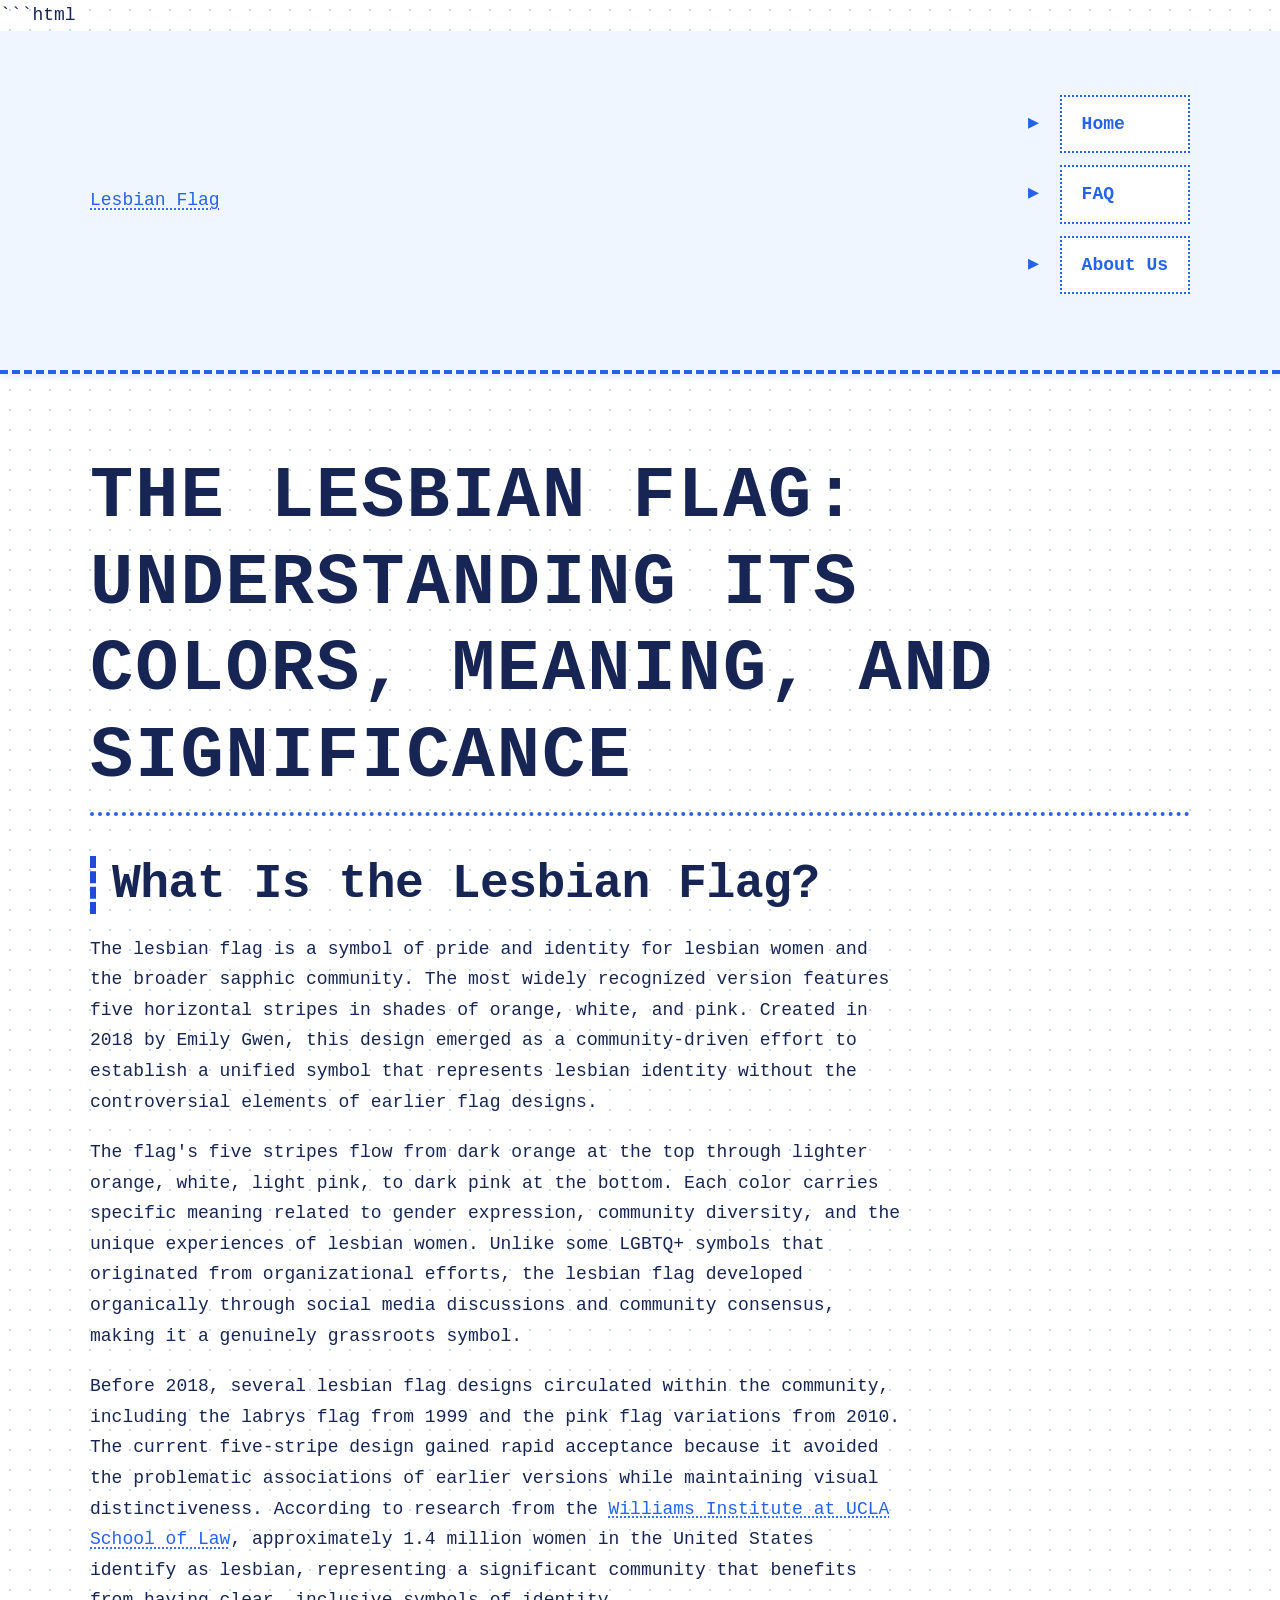
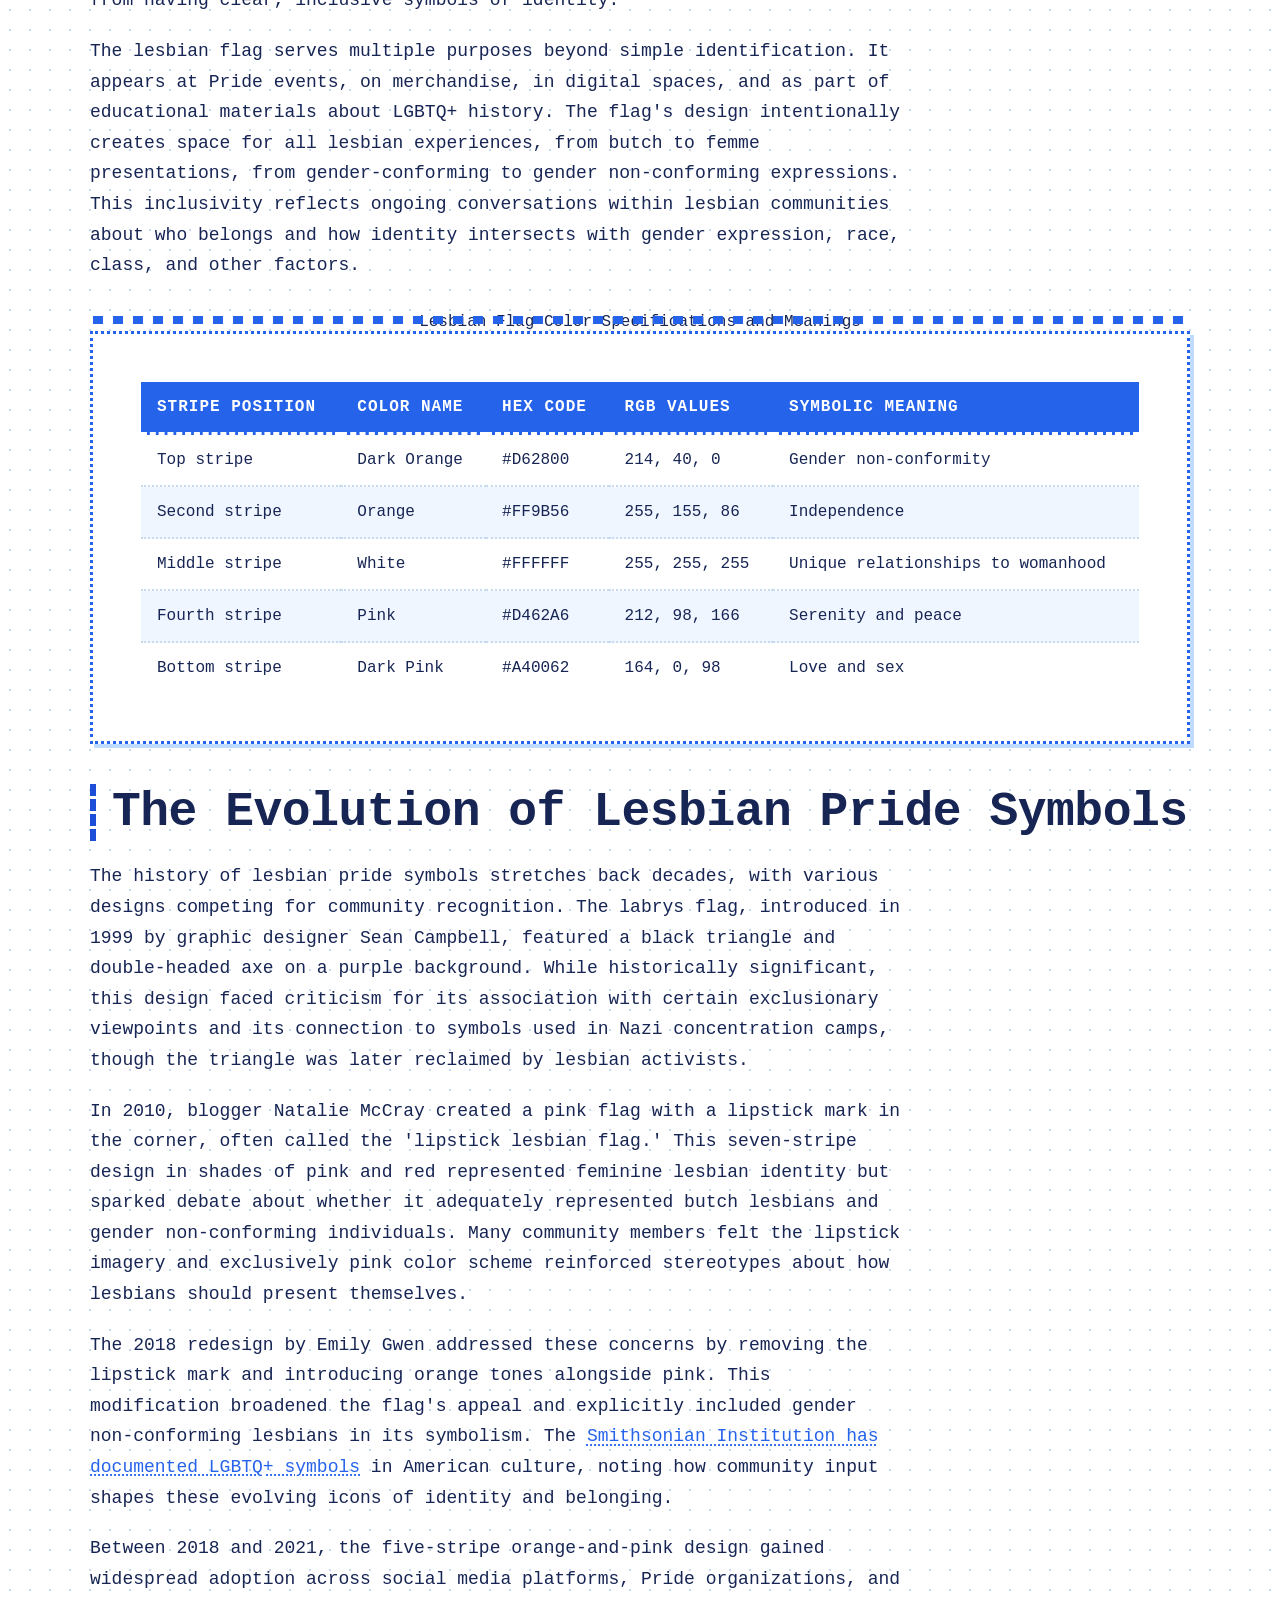
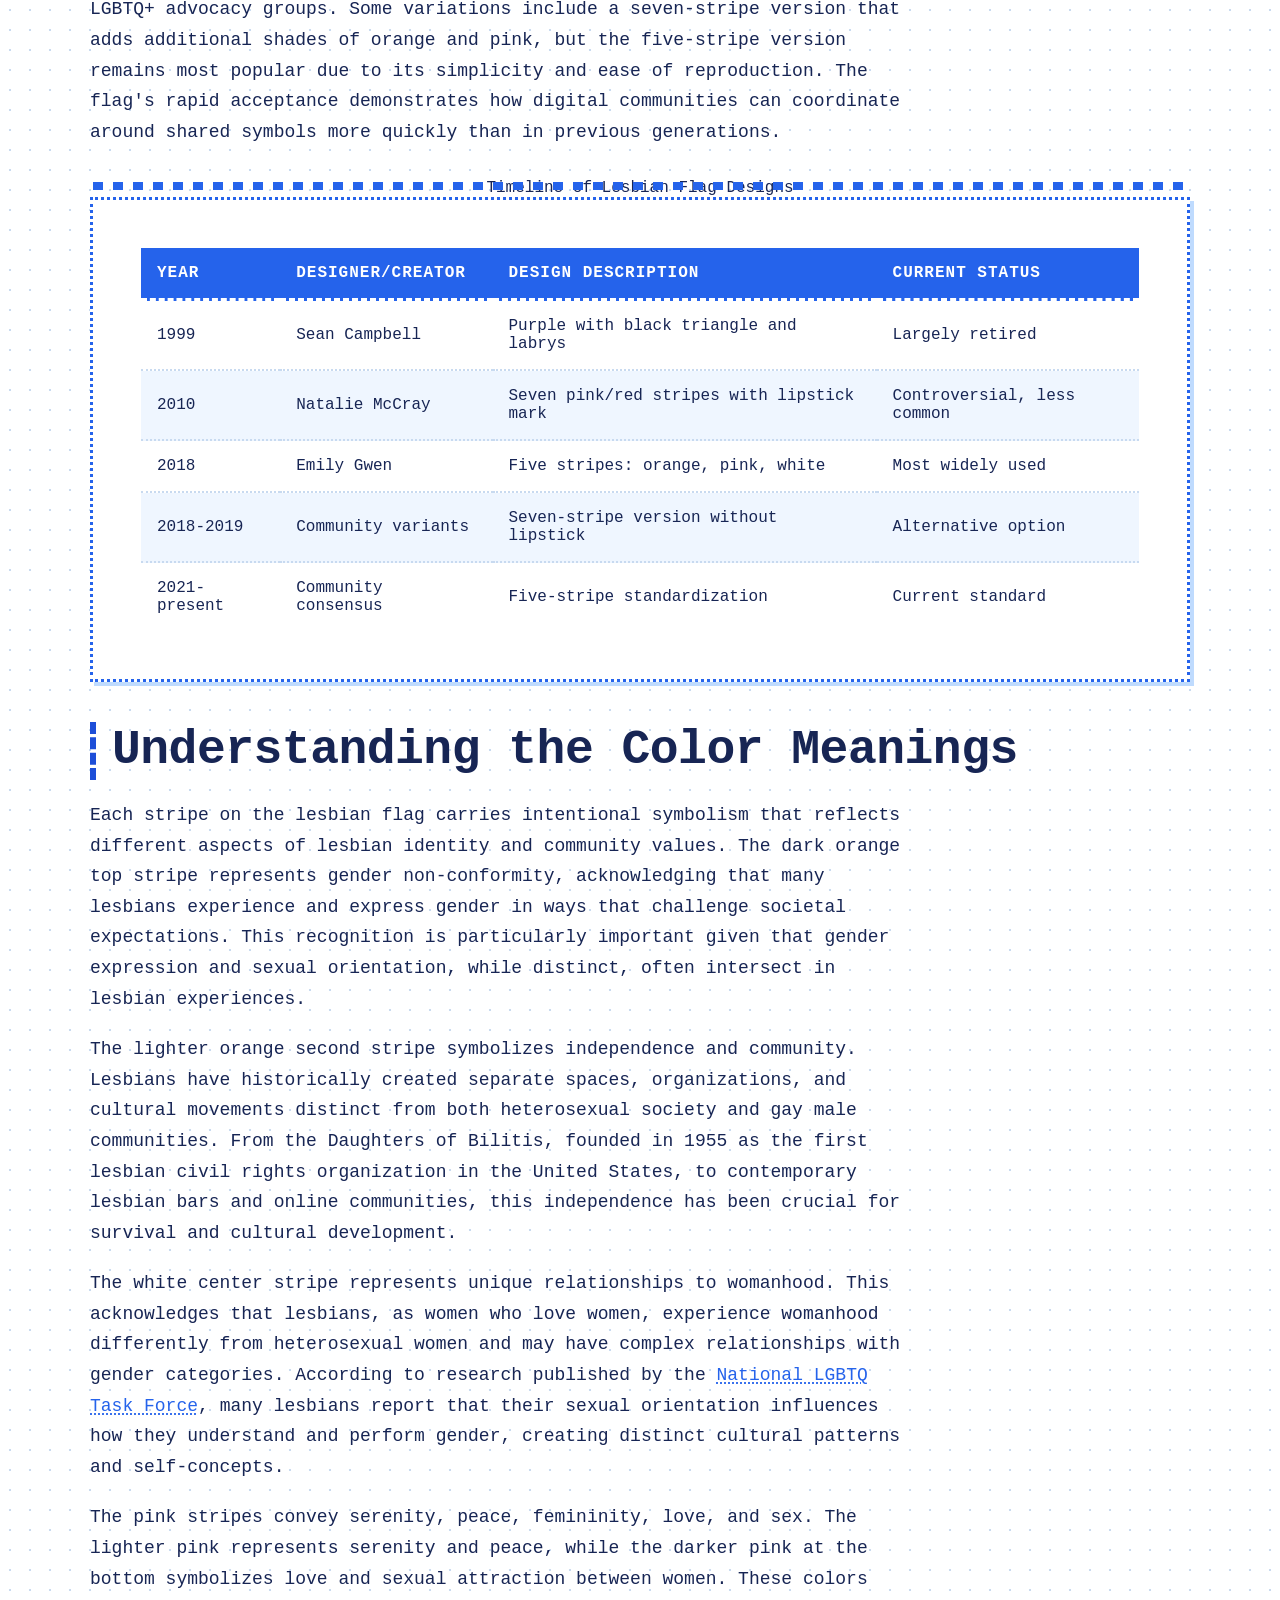
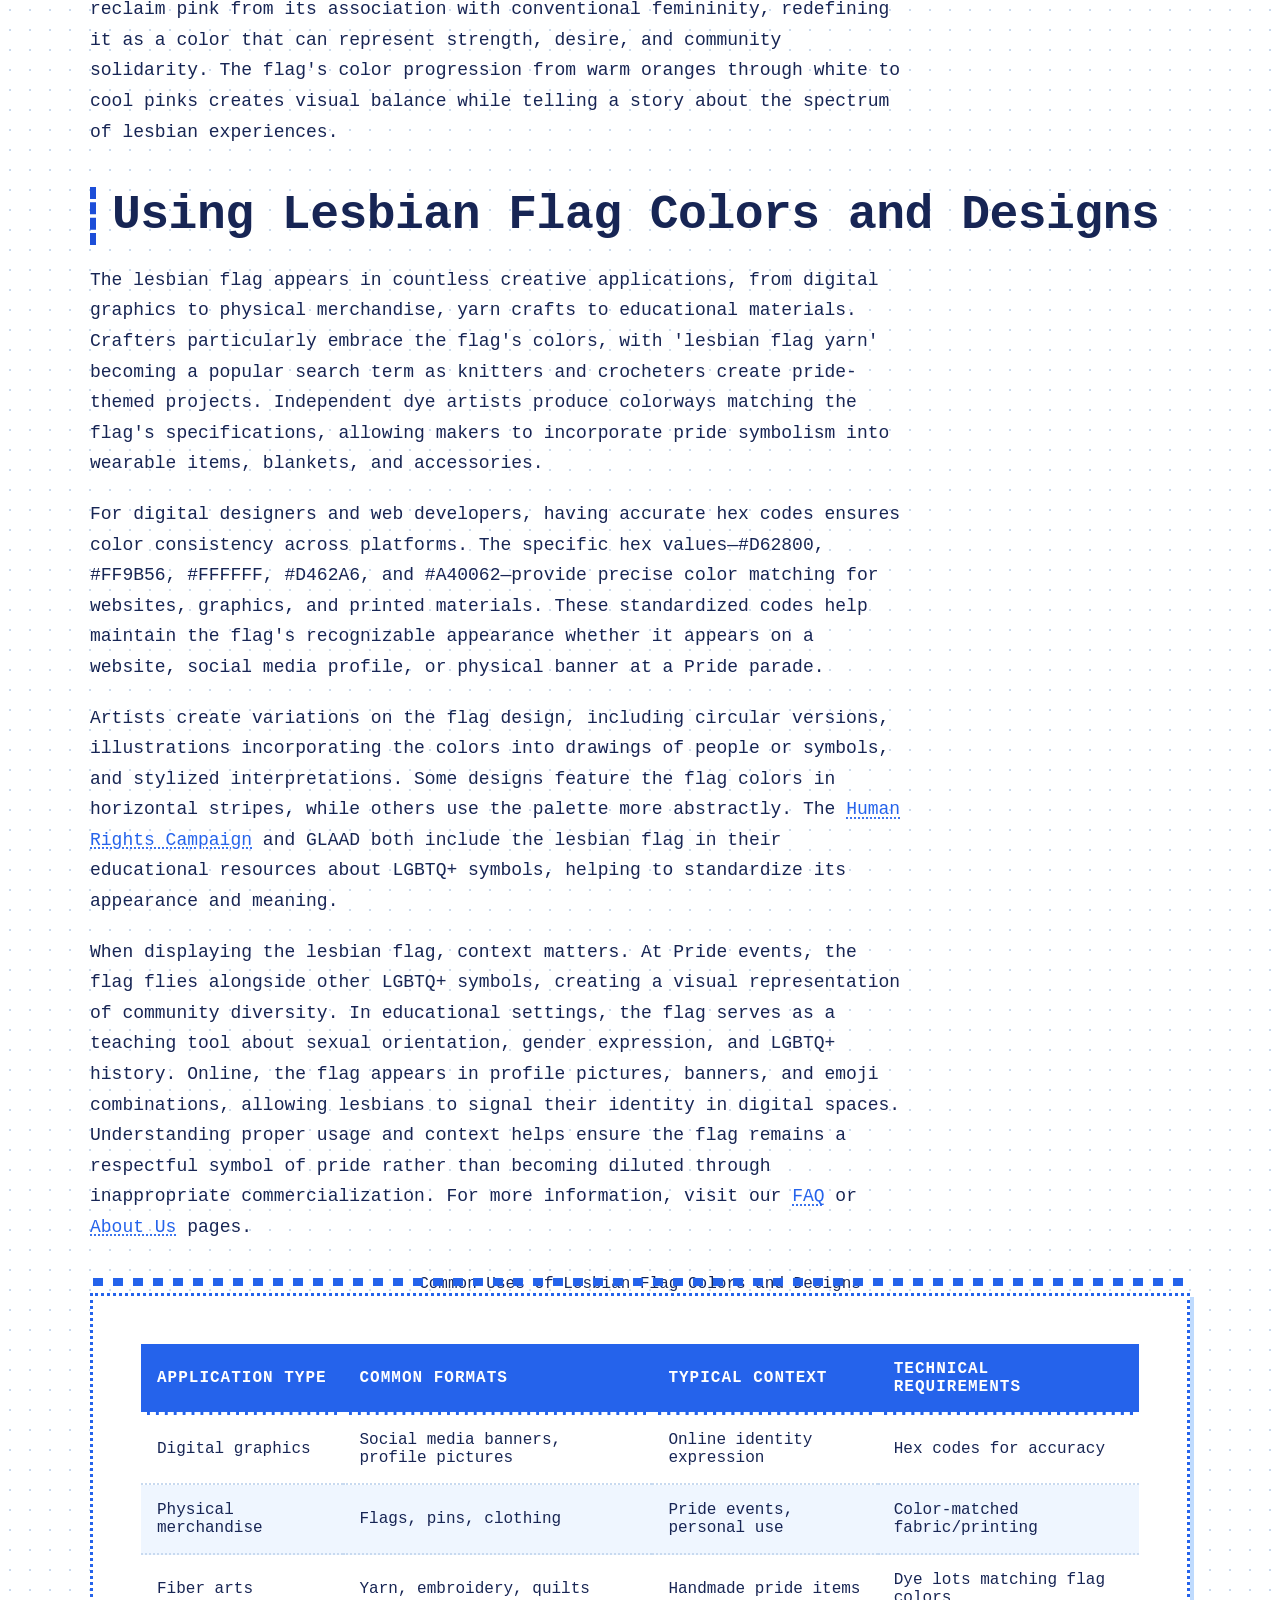
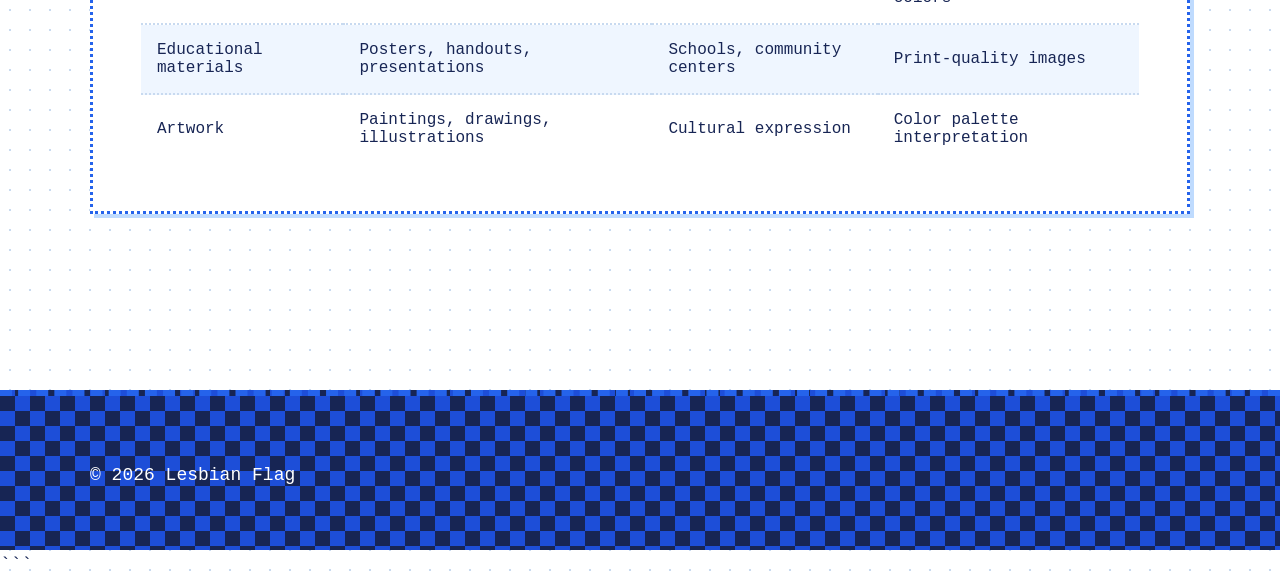
<file: index.html>
```html
<!DOCTYPE html>
<html lang="en-US">
<head><script>if(location.hostname==="lesbian-flag-xyz.pages.dev"){location.replace("https://lesbian-flag.xyz"+location.pathname+location.search)}</script>
<meta charset="UTF-8">
<meta name="viewport" content="width=device-width, initial-scale=1.0">
<title>Lesbian Flag: Colors, Meaning & History | Lesbian-Flag.xyz</title>
<meta name="description" content="Discover the lesbian pride flag's colors, symbolism, and evolution. Learn about the 2018 design, hex codes, and what each stripe represents.">
<link rel="canonical" href="https://lesbian-flag.xyz/">
<link rel="stylesheet" href="style.css">
<meta property="og:title" content="Lesbian Flag: Colors, Meaning & History | Lesbian-Flag.xyz">
<meta property="og:description" content="Discover the lesbian pride flag's colors, symbolism, and evolution. Learn about the 2018 design, hex codes, and what each stripe represents.">
<meta property="og:url" content="https://lesbian-flag.xyz/">
<meta property="og:type" content="website">
<meta name="twitter:card" content="summary_large_image">
<meta name="twitter:title" content="Lesbian Flag: Colors, Meaning & History | Lesbian-Flag.xyz">
<meta name="twitter:description" content="Discover the lesbian pride flag's colors, symbolism, and evolution. Learn about the 2018 design, hex codes, and what each stripe represents.">
<script type="application/ld+json">
{
  "@context": "https://schema.org",
  "@type": "Organization",
  "name": "Lesbian Flag",
  "url": "https://lesbian-flag.xyz"
}
</script>
</head>
<body>
<header class="site-header">
<div class="container">
<a href="/">Lesbian Flag</a>
<nav class="site-nav">
<ul>
<li><a href="/" aria-current="page">Home</a></li>
<li><a href="/faq">FAQ</a></li>
<li><a href="/about-us">About Us</a></li>
</ul>
</nav>
</div>
</header>
<main class="site-main">
<div class="container">
<h1>The Lesbian Flag: Understanding Its Colors, Meaning, and Significance</h1>
<section>
<h2>What Is the Lesbian Flag?</h2>
<p>The lesbian flag is a symbol of pride and identity for lesbian women and the broader sapphic community. The most widely recognized version features five horizontal stripes in shades of orange, white, and pink. Created in 2018 by Emily Gwen, this design emerged as a community-driven effort to establish a unified symbol that represents lesbian identity without the controversial elements of earlier flag designs.</p>
<p>The flag's five stripes flow from dark orange at the top through lighter orange, white, light pink, to dark pink at the bottom. Each color carries specific meaning related to gender expression, community diversity, and the unique experiences of lesbian women. Unlike some LGBTQ+ symbols that originated from organizational efforts, the lesbian flag developed organically through social media discussions and community consensus, making it a genuinely grassroots symbol.</p>
<p>Before 2018, several lesbian flag designs circulated within the community, including the labrys flag from 1999 and the pink flag variations from 2010. The current five-stripe design gained rapid acceptance because it avoided the problematic associations of earlier versions while maintaining visual distinctiveness. According to research from the <a href="https://williamsinstitute.law.ucla.edu/publications/how-many-people-lgbt/" rel="noopener noreferrer" target="_blank">Williams Institute at UCLA School of Law</a>, approximately 1.4 million women in the United States identify as lesbian, representing a significant community that benefits from having clear, inclusive symbols of identity.</p>
<p>The lesbian flag serves multiple purposes beyond simple identification. It appears at Pride events, on merchandise, in digital spaces, and as part of educational materials about LGBTQ+ history. The flag's design intentionally creates space for all lesbian experiences, from butch to femme presentations, from gender-conforming to gender non-conforming expressions. This inclusivity reflects ongoing conversations within lesbian communities about who belongs and how identity intersects with gender expression, race, class, and other factors.</p>
<table class="card">
<caption>Lesbian Flag Color Specifications and Meanings</caption>
<thead>
<tr>
<th>Stripe Position</th>
<th>Color Name</th>
<th>Hex Code</th>
<th>RGB Values</th>
<th>Symbolic Meaning</th>
</tr>
</thead>
<tbody>
<tr>
<td>Top stripe</td>
<td>Dark Orange</td>
<td>#D62800</td>
<td>214, 40, 0</td>
<td>Gender non-conformity</td>
</tr>
<tr>
<td>Second stripe</td>
<td>Orange</td>
<td>#FF9B56</td>
<td>255, 155, 86</td>
<td>Independence</td>
</tr>
<tr>
<td>Middle stripe</td>
<td>White</td>
<td>#FFFFFF</td>
<td>255, 255, 255</td>
<td>Unique relationships to womanhood</td>
</tr>
<tr>
<td>Fourth stripe</td>
<td>Pink</td>
<td>#D462A6</td>
<td>212, 98, 166</td>
<td>Serenity and peace</td>
</tr>
<tr>
<td>Bottom stripe</td>
<td>Dark Pink</td>
<td>#A40062</td>
<td>164, 0, 98</td>
<td>Love and sex</td>
</tr>
</tbody>
</table>
</section>
<section>
<h2>The Evolution of Lesbian Pride Symbols</h2>
<p>The history of lesbian pride symbols stretches back decades, with various designs competing for community recognition. The labrys flag, introduced in 1999 by graphic designer Sean Campbell, featured a black triangle and double-headed axe on a purple background. While historically significant, this design faced criticism for its association with certain exclusionary viewpoints and its connection to symbols used in Nazi concentration camps, though the triangle was later reclaimed by lesbian activists.</p>
<p>In 2010, blogger Natalie McCray created a pink flag with a lipstick mark in the corner, often called the 'lipstick lesbian flag.' This seven-stripe design in shades of pink and red represented feminine lesbian identity but sparked debate about whether it adequately represented butch lesbians and gender non-conforming individuals. Many community members felt the lipstick imagery and exclusively pink color scheme reinforced stereotypes about how lesbians should present themselves.</p>
<p>The 2018 redesign by Emily Gwen addressed these concerns by removing the lipstick mark and introducing orange tones alongside pink. This modification broadened the flag's appeal and explicitly included gender non-conforming lesbians in its symbolism. The <a href="https://www.si.edu/spotlight/because-of-her-story/lgbtq-history" rel="noopener noreferrer" target="_blank">Smithsonian Institution has documented LGBTQ+ symbols</a> in American culture, noting how community input shapes these evolving icons of identity and belonging.</p>
<p>Between 2018 and 2021, the five-stripe orange-and-pink design gained widespread adoption across social media platforms, Pride organizations, and LGBTQ+ advocacy groups. Some variations include a seven-stripe version that adds additional shades of orange and pink, but the five-stripe version remains most popular due to its simplicity and ease of reproduction. The flag's rapid acceptance demonstrates how digital communities can coordinate around shared symbols more quickly than in previous generations.</p>
<table class="card">
<caption>Timeline of Lesbian Flag Designs</caption>
<thead>
<tr>
<th>Year</th>
<th>Designer/Creator</th>
<th>Design Description</th>
<th>Current Status</th>
</tr>
</thead>
<tbody>
<tr>
<td>1999</td>
<td>Sean Campbell</td>
<td>Purple with black triangle and labrys</td>
<td>Largely retired</td>
</tr>
<tr>
<td>2010</td>
<td>Natalie McCray</td>
<td>Seven pink/red stripes with lipstick mark</td>
<td>Controversial, less common</td>
</tr>
<tr>
<td>2018</td>
<td>Emily Gwen</td>
<td>Five stripes: orange, pink, white</td>
<td>Most widely used</td>
</tr>
<tr>
<td>2018-2019</td>
<td>Community variants</td>
<td>Seven-stripe version without lipstick</td>
<td>Alternative option</td>
</tr>
<tr>
<td>2021-present</td>
<td>Community consensus</td>
<td>Five-stripe standardization</td>
<td>Current standard</td>
</tr>
</tbody>
</table>
</section>
<section>
<h2>Understanding the Color Meanings</h2>
<p>Each stripe on the lesbian flag carries intentional symbolism that reflects different aspects of lesbian identity and community values. The dark orange top stripe represents gender non-conformity, acknowledging that many lesbians experience and express gender in ways that challenge societal expectations. This recognition is particularly important given that gender expression and sexual orientation, while distinct, often intersect in lesbian experiences.</p>
<p>The lighter orange second stripe symbolizes independence and community. Lesbians have historically created separate spaces, organizations, and cultural movements distinct from both heterosexual society and gay male communities. From the Daughters of Bilitis, founded in 1955 as the first lesbian civil rights organization in the United States, to contemporary lesbian bars and online communities, this independence has been crucial for survival and cultural development.</p>
<p>The white center stripe represents unique relationships to womanhood. This acknowledges that lesbians, as women who love women, experience womanhood differently from heterosexual women and may have complex relationships with gender categories. According to research published by the <a href="https://www.thetaskforce.org/" rel="noopener noreferrer" target="_blank">National LGBTQ Task Force</a>, many lesbians report that their sexual orientation influences how they understand and perform gender, creating distinct cultural patterns and self-concepts.</p>
<p>The pink stripes convey serenity, peace, femininity, love, and sex. The lighter pink represents serenity and peace, while the darker pink at the bottom symbolizes love and sexual attraction between women. These colors reclaim pink from its association with conventional femininity, redefining it as a color that can represent strength, desire, and community solidarity. The flag's color progression from warm oranges through white to cool pinks creates visual balance while telling a story about the spectrum of lesbian experiences.</p>
</section>
<section>
<h2>Using Lesbian Flag Colors and Designs</h2>
<p>The lesbian flag appears in countless creative applications, from digital graphics to physical merchandise, yarn crafts to educational materials. Crafters particularly embrace the flag's colors, with 'lesbian flag yarn' becoming a popular search term as knitters and crocheters create pride-themed projects. Independent dye artists produce colorways matching the flag's specifications, allowing makers to incorporate pride symbolism into wearable items, blankets, and accessories.</p>
<p>For digital designers and web developers, having accurate hex codes ensures color consistency across platforms. The specific hex values—#D62800, #FF9B56, #FFFFFF, #D462A6, and #A40062—provide precise color matching for websites, graphics, and printed materials. These standardized codes help maintain the flag's recognizable appearance whether it appears on a website, social media profile, or physical banner at a Pride parade.</p>
<p>Artists create variations on the flag design, including circular versions, illustrations incorporating the colors into drawings of people or symbols, and stylized interpretations. Some designs feature the flag colors in horizontal stripes, while others use the palette more abstractly. The <a href="https://www.hrc.org/" rel="noopener noreferrer" target="_blank">Human Rights Campaign</a> and GLAAD both include the lesbian flag in their educational resources about LGBTQ+ symbols, helping to standardize its appearance and meaning.</p>
<p>When displaying the lesbian flag, context matters. At Pride events, the flag flies alongside other LGBTQ+ symbols, creating a visual representation of community diversity. In educational settings, the flag serves as a teaching tool about sexual orientation, gender expression, and LGBTQ+ history. Online, the flag appears in profile pictures, banners, and emoji combinations, allowing lesbians to signal their identity in digital spaces. Understanding proper usage and context helps ensure the flag remains a respectful symbol of pride rather than becoming diluted through inappropriate commercialization. For more information, visit our <a href="/faq">FAQ</a> or <a href="/about-us">About Us</a> pages.</p>
<table class="card">
<caption>Common Uses of Lesbian Flag Colors and Designs</caption>
<thead>
<tr>
<th>Application Type</th>
<th>Common Formats</th>
<th>Typical Context</th>
<th>Technical Requirements</th>
</tr>
</thead>
<tbody>
<tr>
<td>Digital graphics</td>
<td>Social media banners, profile pictures</td>
<td>Online identity expression</td>
<td>Hex codes for accuracy</td>
</tr>
<tr>
<td>Physical merchandise</td>
<td>Flags, pins, clothing</td>
<td>Pride events, personal use</td>
<td>Color-matched fabric/printing</td>
</tr>
<tr>
<td>Fiber arts</td>
<td>Yarn, embroidery, quilts</td>
<td>Handmade pride items</td>
<td>Dye lots matching flag colors</td>
</tr>
<tr>
<td>Educational materials</td>
<td>Posters, handouts, presentations</td>
<td>Schools, community centers</td>
<td>Print-quality images</td>
</tr>
<tr>
<td>Artwork</td>
<td>Paintings, drawings, illustrations</td>
<td>Cultural expression</td>
<td>Color palette interpretation</td>
</tr>
</tbody>
</table>
</section>
</div>
</main>
<footer class="site-footer">
<div class="container">
<p>&copy; 2026 Lesbian Flag</p>
</div>
</footer>
</body>
</html>
```
</file>
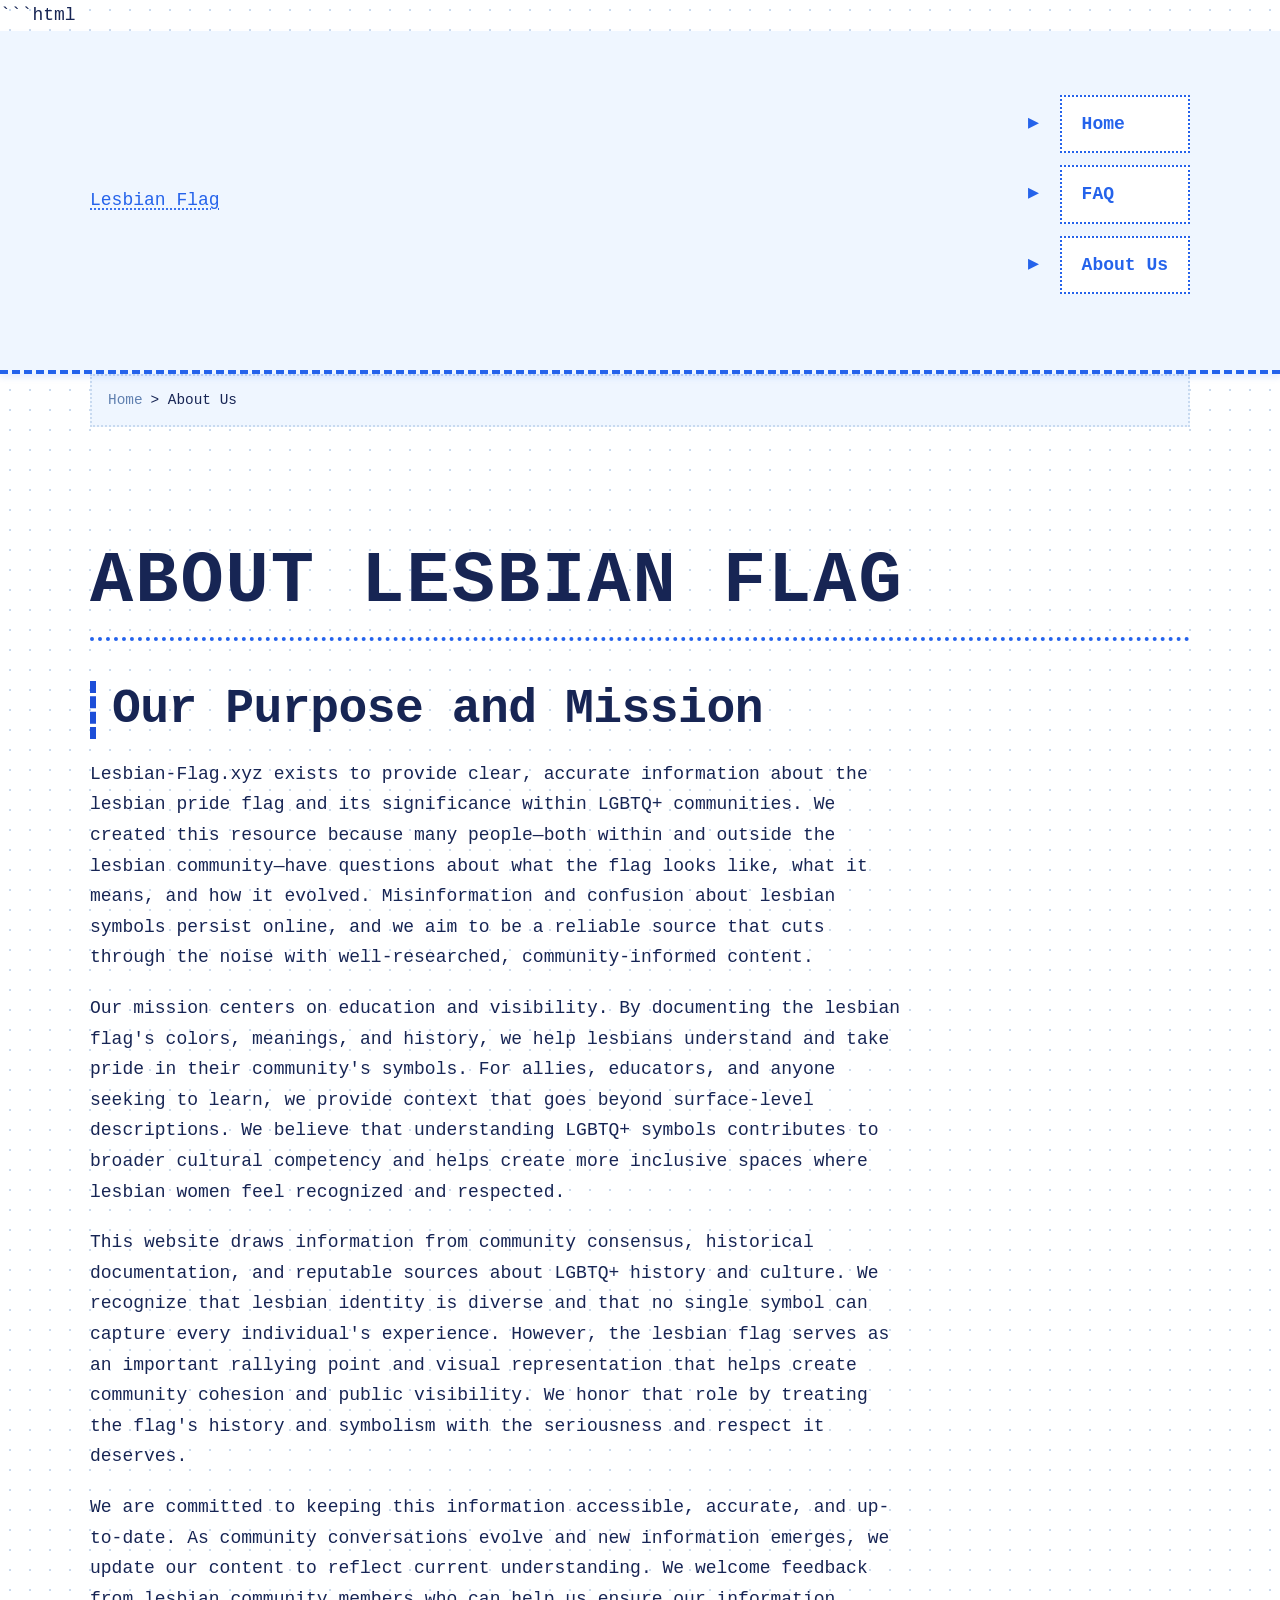
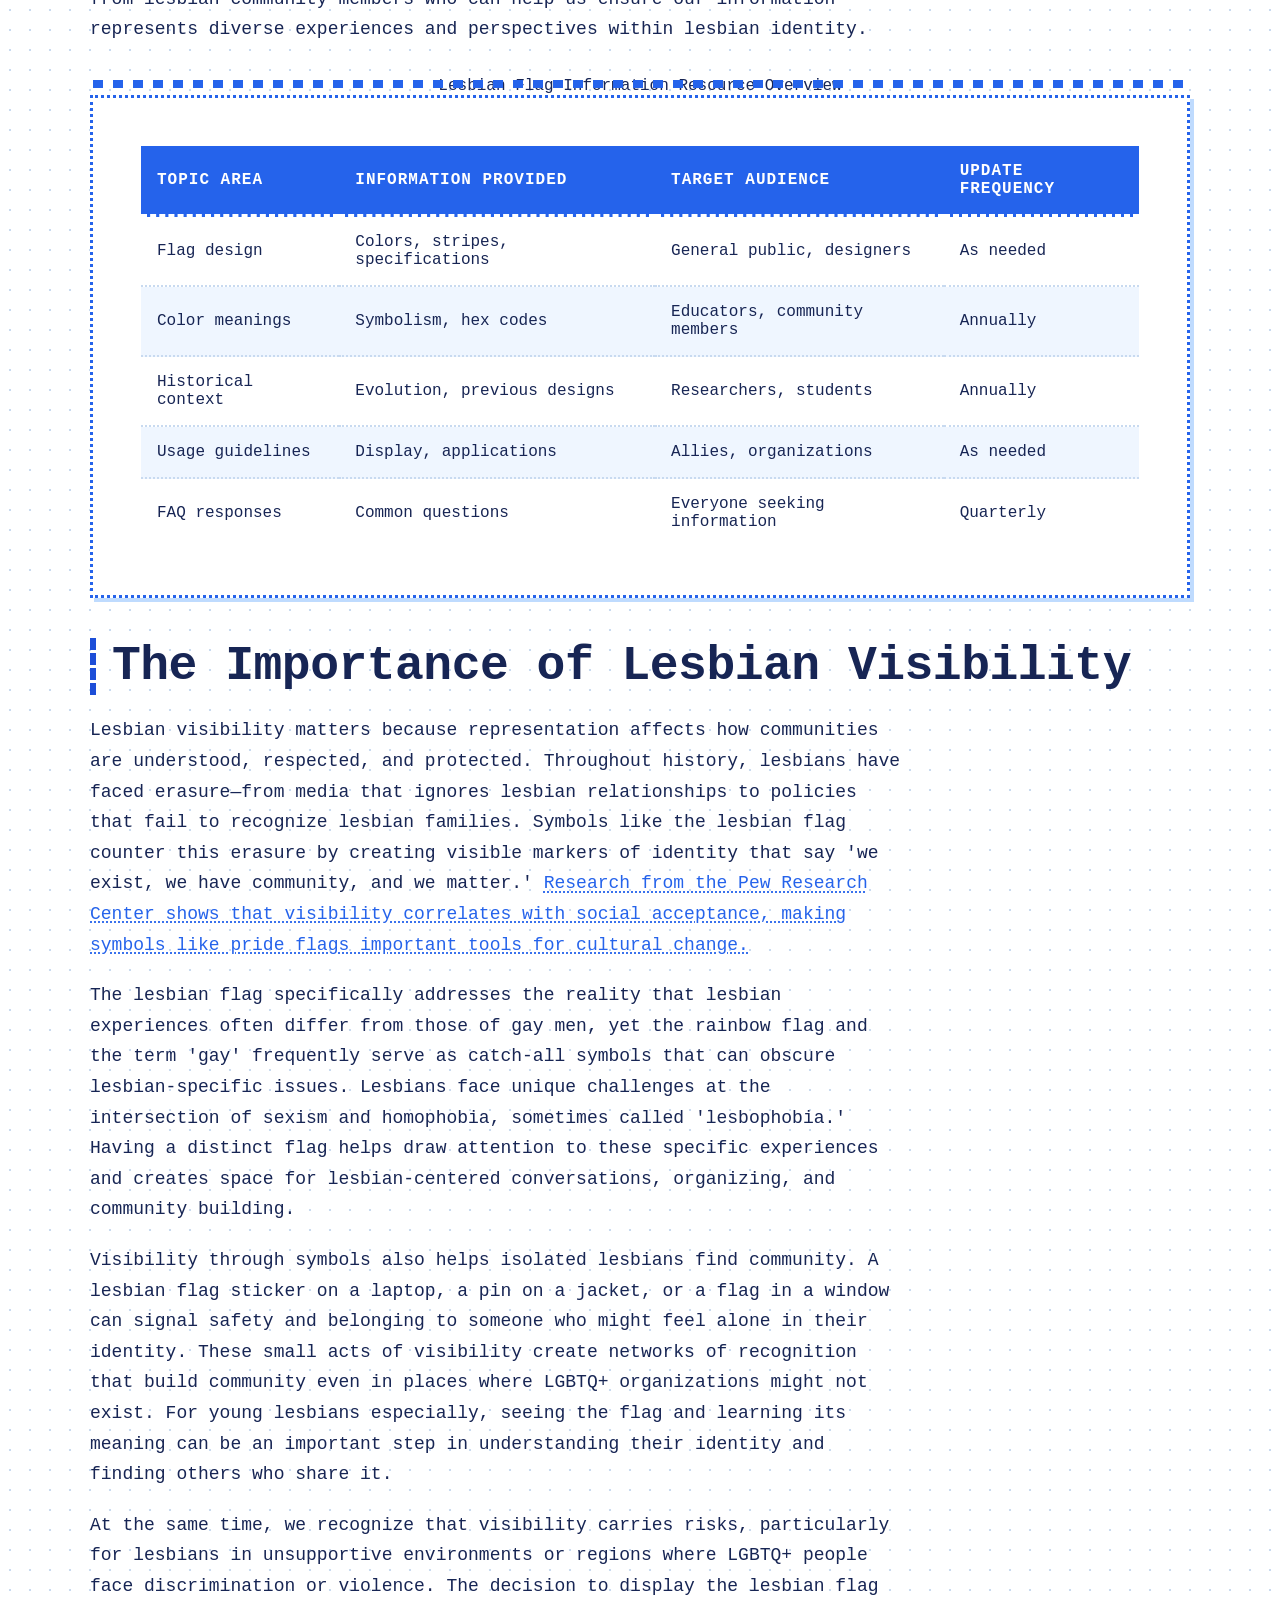
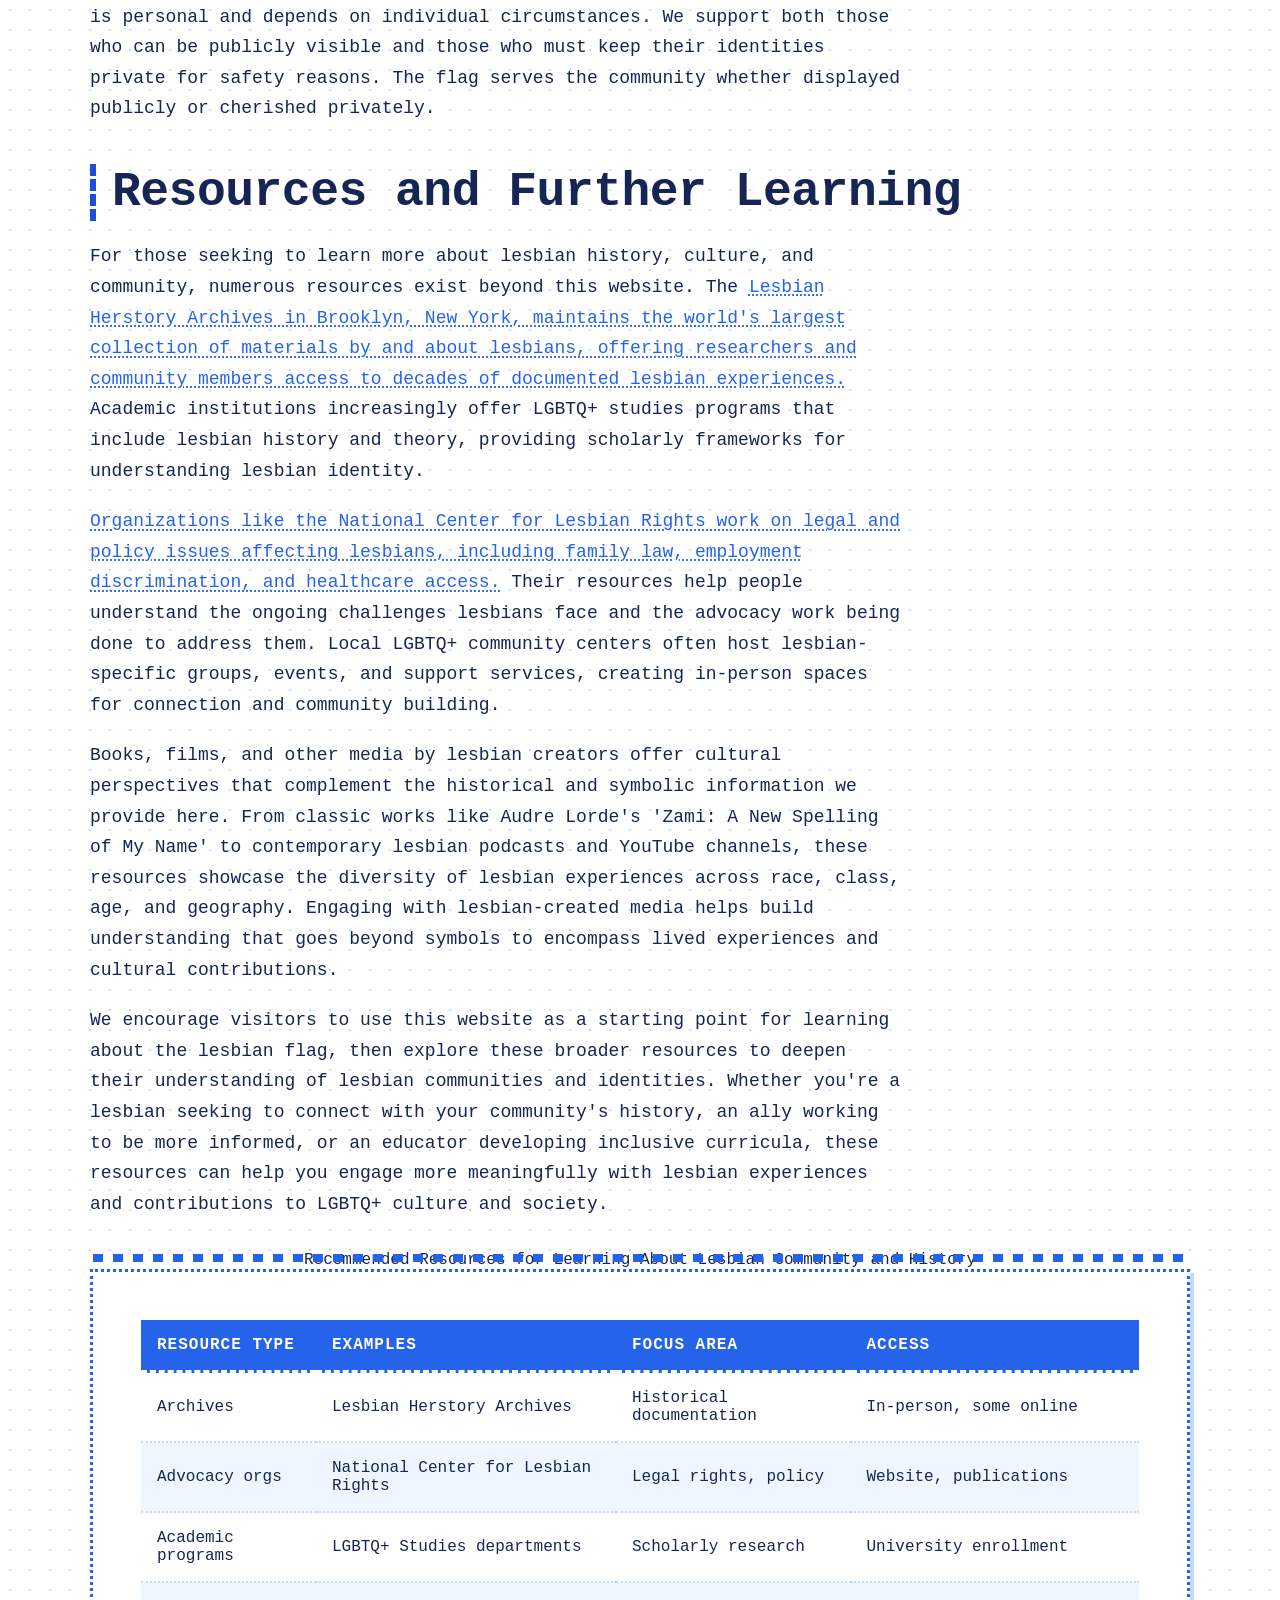
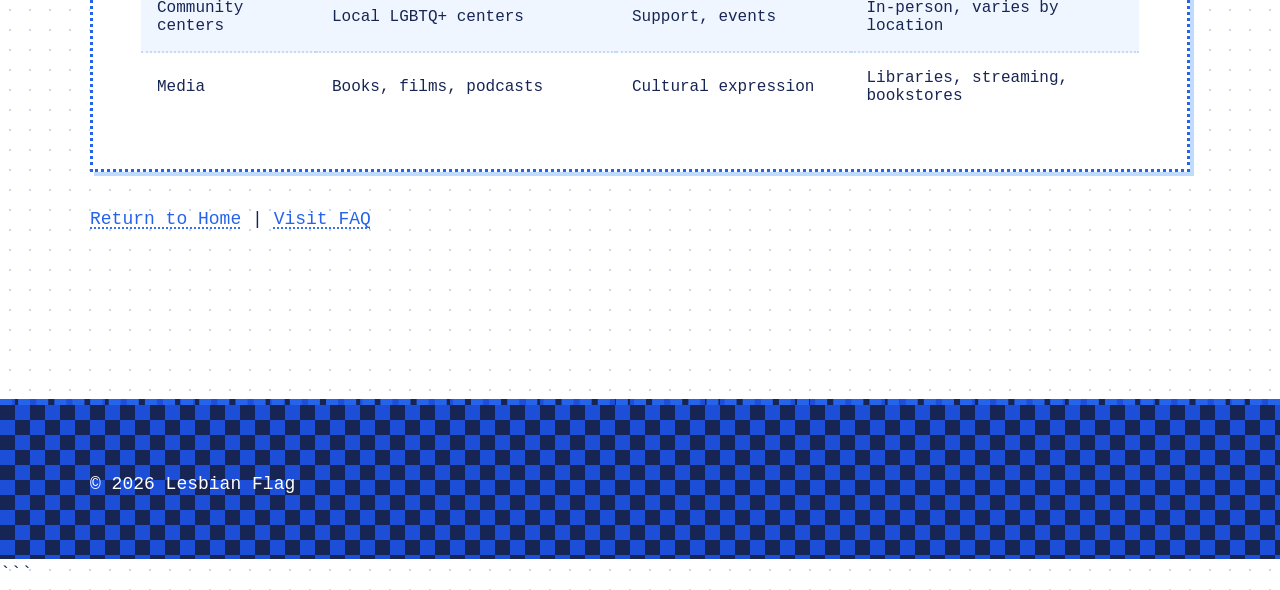
<file: about-us.html>
```html
<!DOCTYPE html>
<html lang="en-US">
<head><script>if(location.hostname==="lesbian-flag-xyz.pages.dev"){location.replace("https://lesbian-flag.xyz"+location.pathname+location.search)}</script>
<meta charset="UTF-8">
<meta name="viewport" content="width=device-width, initial-scale=1.0">
<title>About Lesbian Flag | Our Mission and Resources</title>
<meta name="description" content="Learn about Lesbian-Flag.xyz, our commitment to providing accurate information about lesbian pride symbols, and resources for the lesbian community.">
<link rel="canonical" href="https://lesbian-flag.xyz/about-us">
<link rel="stylesheet" href="style.css">
<script type="application/ld+json">
{
  "@context": "https://schema.org",
  "@type": "AboutPage",
  "name": "About Lesbian Flag",
  "description": "Learn about Lesbian-Flag.xyz, our commitment to providing accurate information about lesbian pride symbols, and resources for the lesbian community.",
  "url": "https://lesbian-flag.xyz/about-us"
}
</script>
</head>
<body>
<header class="site-header">
<div class="container">
<a href="/">Lesbian Flag</a>
<nav class="site-nav">
<ul>
<li><a href="/">Home</a></li>
<li><a href="/faq">FAQ</a></li>
<li><a href="/about-us" aria-current="page">About Us</a></li>
</ul>
</nav>
</div>
</header>

<div class="container">
<nav class="breadcrumbs">
<a href="/">Home</a> &gt; About Us
</nav>
</div>

<main class="site-main">
<div class="container">
<h1>About Lesbian Flag</h1>

<section>
<h2>Our Purpose and Mission</h2>
<p>Lesbian-Flag.xyz exists to provide clear, accurate information about the lesbian pride flag and its significance within LGBTQ+ communities. We created this resource because many people—both within and outside the lesbian community—have questions about what the flag looks like, what it means, and how it evolved. Misinformation and confusion about lesbian symbols persist online, and we aim to be a reliable source that cuts through the noise with well-researched, community-informed content.</p>
<p>Our mission centers on education and visibility. By documenting the lesbian flag's colors, meanings, and history, we help lesbians understand and take pride in their community's symbols. For allies, educators, and anyone seeking to learn, we provide context that goes beyond surface-level descriptions. We believe that understanding LGBTQ+ symbols contributes to broader cultural competency and helps create more inclusive spaces where lesbian women feel recognized and respected.</p>
<p>This website draws information from community consensus, historical documentation, and reputable sources about LGBTQ+ history and culture. We recognize that lesbian identity is diverse and that no single symbol can capture every individual's experience. However, the lesbian flag serves as an important rallying point and visual representation that helps create community cohesion and public visibility. We honor that role by treating the flag's history and symbolism with the seriousness and respect it deserves.</p>
<p>We are committed to keeping this information accessible, accurate, and up-to-date. As community conversations evolve and new information emerges, we update our content to reflect current understanding. We welcome feedback from lesbian community members who can help us ensure our information represents diverse experiences and perspectives within lesbian identity.</p>
<table class="card">
<caption>Lesbian Flag Information Resource Overview</caption>
<thead>
<tr>
<th>Topic Area</th>
<th>Information Provided</th>
<th>Target Audience</th>
<th>Update Frequency</th>
</tr>
</thead>
<tbody>
<tr>
<td>Flag design</td>
<td>Colors, stripes, specifications</td>
<td>General public, designers</td>
<td>As needed</td>
</tr>
<tr>
<td>Color meanings</td>
<td>Symbolism, hex codes</td>
<td>Educators, community members</td>
<td>Annually</td>
</tr>
<tr>
<td>Historical context</td>
<td>Evolution, previous designs</td>
<td>Researchers, students</td>
<td>Annually</td>
</tr>
<tr>
<td>Usage guidelines</td>
<td>Display, applications</td>
<td>Allies, organizations</td>
<td>As needed</td>
</tr>
<tr>
<td>FAQ responses</td>
<td>Common questions</td>
<td>Everyone seeking information</td>
<td>Quarterly</td>
</tr>
</tbody>
</table>
</section>

<section>
<h2>The Importance of Lesbian Visibility</h2>
<p>Lesbian visibility matters because representation affects how communities are understood, respected, and protected. Throughout history, lesbians have faced erasure—from media that ignores lesbian relationships to policies that fail to recognize lesbian families. Symbols like the lesbian flag counter this erasure by creating visible markers of identity that say 'we exist, we have community, and we matter.' <a href="https://www.pewresearch.org/social-trends/2013/06/13/a-survey-of-lgbt-americans/">Research from the Pew Research Center shows that visibility correlates with social acceptance, making symbols like pride flags important tools for cultural change.</a></p>
<p>The lesbian flag specifically addresses the reality that lesbian experiences often differ from those of gay men, yet the rainbow flag and the term 'gay' frequently serve as catch-all symbols that can obscure lesbian-specific issues. Lesbians face unique challenges at the intersection of sexism and homophobia, sometimes called 'lesbophobia.' Having a distinct flag helps draw attention to these specific experiences and creates space for lesbian-centered conversations, organizing, and community building.</p>
<p>Visibility through symbols also helps isolated lesbians find community. A lesbian flag sticker on a laptop, a pin on a jacket, or a flag in a window can signal safety and belonging to someone who might feel alone in their identity. These small acts of visibility create networks of recognition that build community even in places where LGBTQ+ organizations might not exist. For young lesbians especially, seeing the flag and learning its meaning can be an important step in understanding their identity and finding others who share it.</p>
<p>At the same time, we recognize that visibility carries risks, particularly for lesbians in unsupportive environments or regions where LGBTQ+ people face discrimination or violence. The decision to display the lesbian flag is personal and depends on individual circumstances. We support both those who can be publicly visible and those who must keep their identities private for safety reasons. The flag serves the community whether displayed publicly or cherished privately.</p>
</section>

<section>
<h2>Resources and Further Learning</h2>
<p>For those seeking to learn more about lesbian history, culture, and community, numerous resources exist beyond this website. The <a href="https://www.lesbianherstoryarchives.org/">Lesbian Herstory Archives in Brooklyn, New York, maintains the world's largest collection of materials by and about lesbians, offering researchers and community members access to decades of documented lesbian experiences.</a> Academic institutions increasingly offer LGBTQ+ studies programs that include lesbian history and theory, providing scholarly frameworks for understanding lesbian identity.</p>
<p><a href="http://www.nclrights.org/">Organizations like the National Center for Lesbian Rights work on legal and policy issues affecting lesbians, including family law, employment discrimination, and healthcare access.</a> Their resources help people understand the ongoing challenges lesbians face and the advocacy work being done to address them. Local LGBTQ+ community centers often host lesbian-specific groups, events, and support services, creating in-person spaces for connection and community building.</p>
<p>Books, films, and other media by lesbian creators offer cultural perspectives that complement the historical and symbolic information we provide here. From classic works like Audre Lorde's 'Zami: A New Spelling of My Name' to contemporary lesbian podcasts and YouTube channels, these resources showcase the diversity of lesbian experiences across race, class, age, and geography. Engaging with lesbian-created media helps build understanding that goes beyond symbols to encompass lived experiences and cultural contributions.</p>
<p>We encourage visitors to use this website as a starting point for learning about the lesbian flag, then explore these broader resources to deepen their understanding of lesbian communities and identities. Whether you're a lesbian seeking to connect with your community's history, an ally working to be more informed, or an educator developing inclusive curricula, these resources can help you engage more meaningfully with lesbian experiences and contributions to LGBTQ+ culture and society.</p>
<table class="card">
<caption>Recommended Resources for Learning About Lesbian Community and History</caption>
<thead>
<tr>
<th>Resource Type</th>
<th>Examples</th>
<th>Focus Area</th>
<th>Access</th>
</tr>
</thead>
<tbody>
<tr>
<td>Archives</td>
<td>Lesbian Herstory Archives</td>
<td>Historical documentation</td>
<td>In-person, some online</td>
</tr>
<tr>
<td>Advocacy orgs</td>
<td>National Center for Lesbian Rights</td>
<td>Legal rights, policy</td>
<td>Website, publications</td>
</tr>
<tr>
<td>Academic programs</td>
<td>LGBTQ+ Studies departments</td>
<td>Scholarly research</td>
<td>University enrollment</td>
</tr>
<tr>
<td>Community centers</td>
<td>Local LGBTQ+ centers</td>
<td>Support, events</td>
<td>In-person, varies by location</td>
</tr>
<tr>
<td>Media</td>
<td>Books, films, podcasts</td>
<td>Cultural expression</td>
<td>Libraries, streaming, bookstores</td>
</tr>
</tbody>
</table>
</section>

<section>
<p><a href="/">Return to Home</a> | <a href="/faq">Visit FAQ</a></p>
</section>
</div>
</main>

<footer class="site-footer">
<div class="container">
<p>&copy; 2026 Lesbian Flag</p>
</div>
</footer>
</body>
</html>
```
</file>
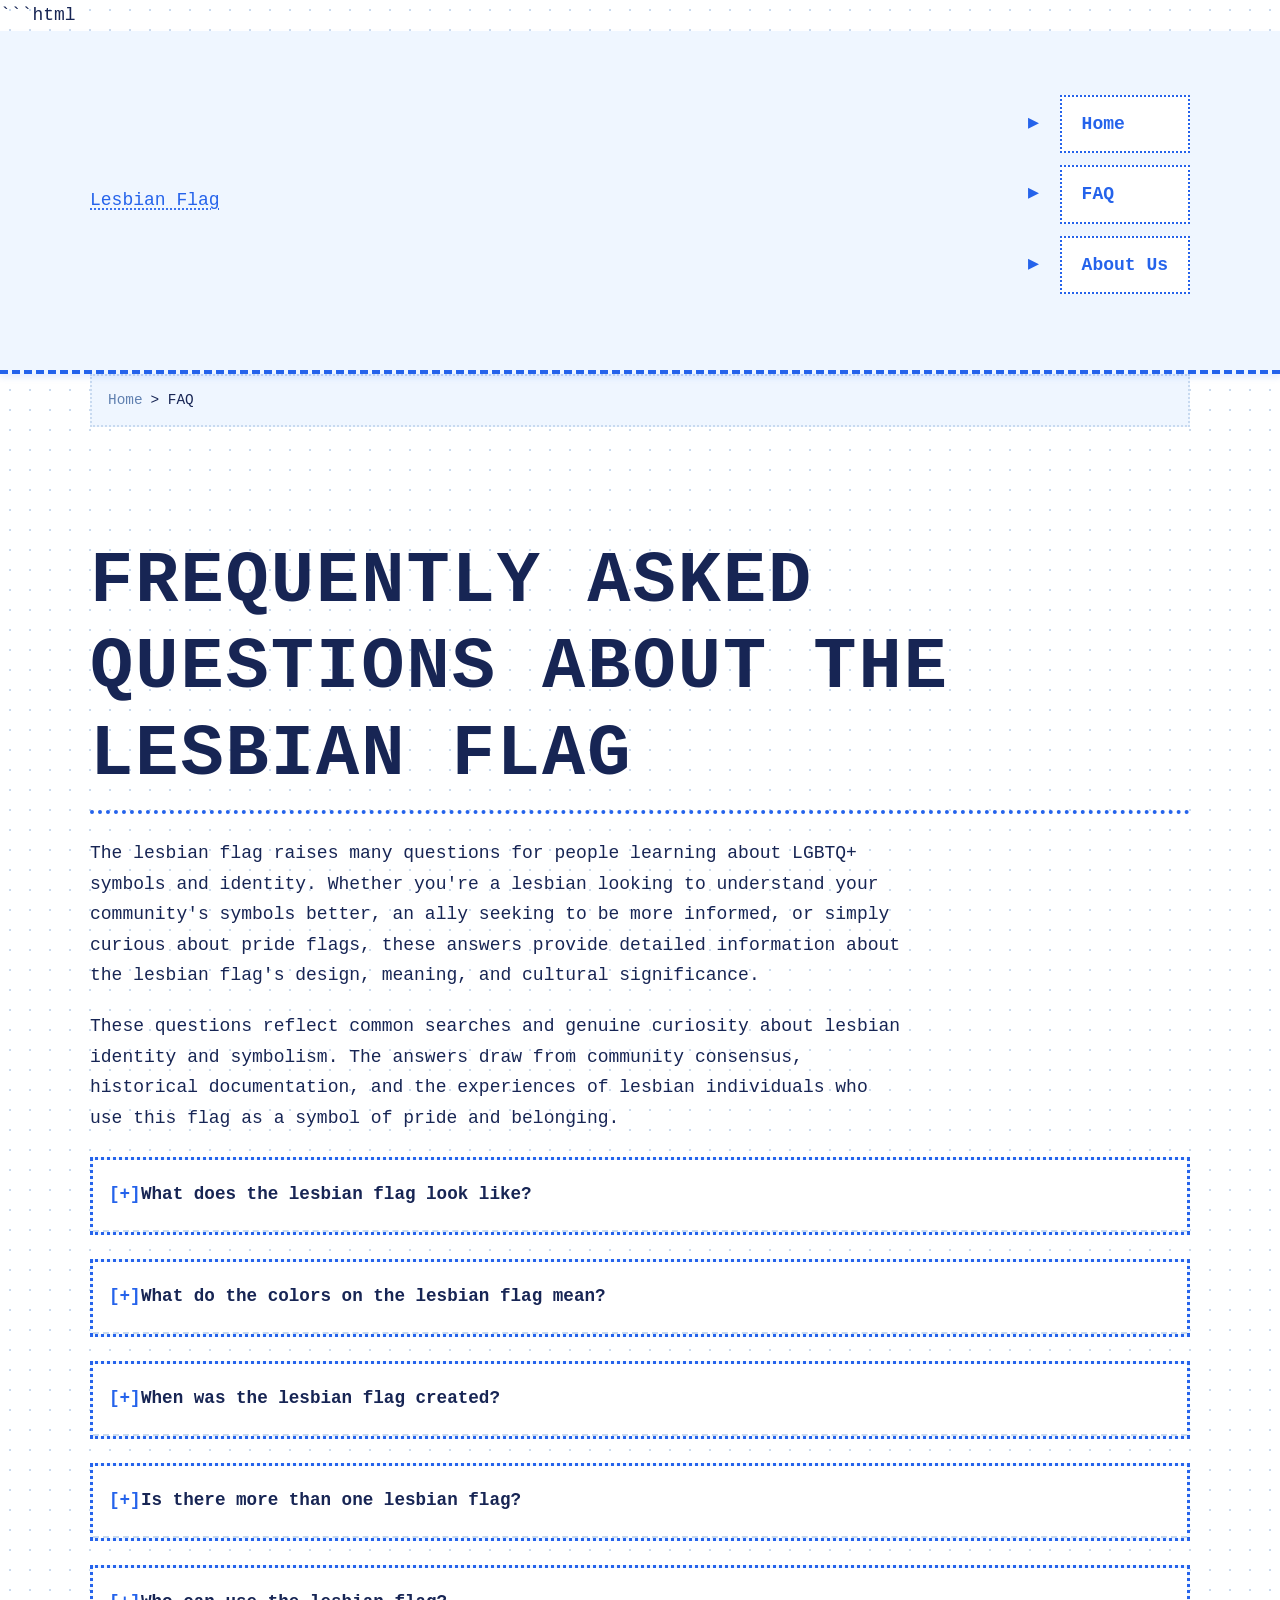
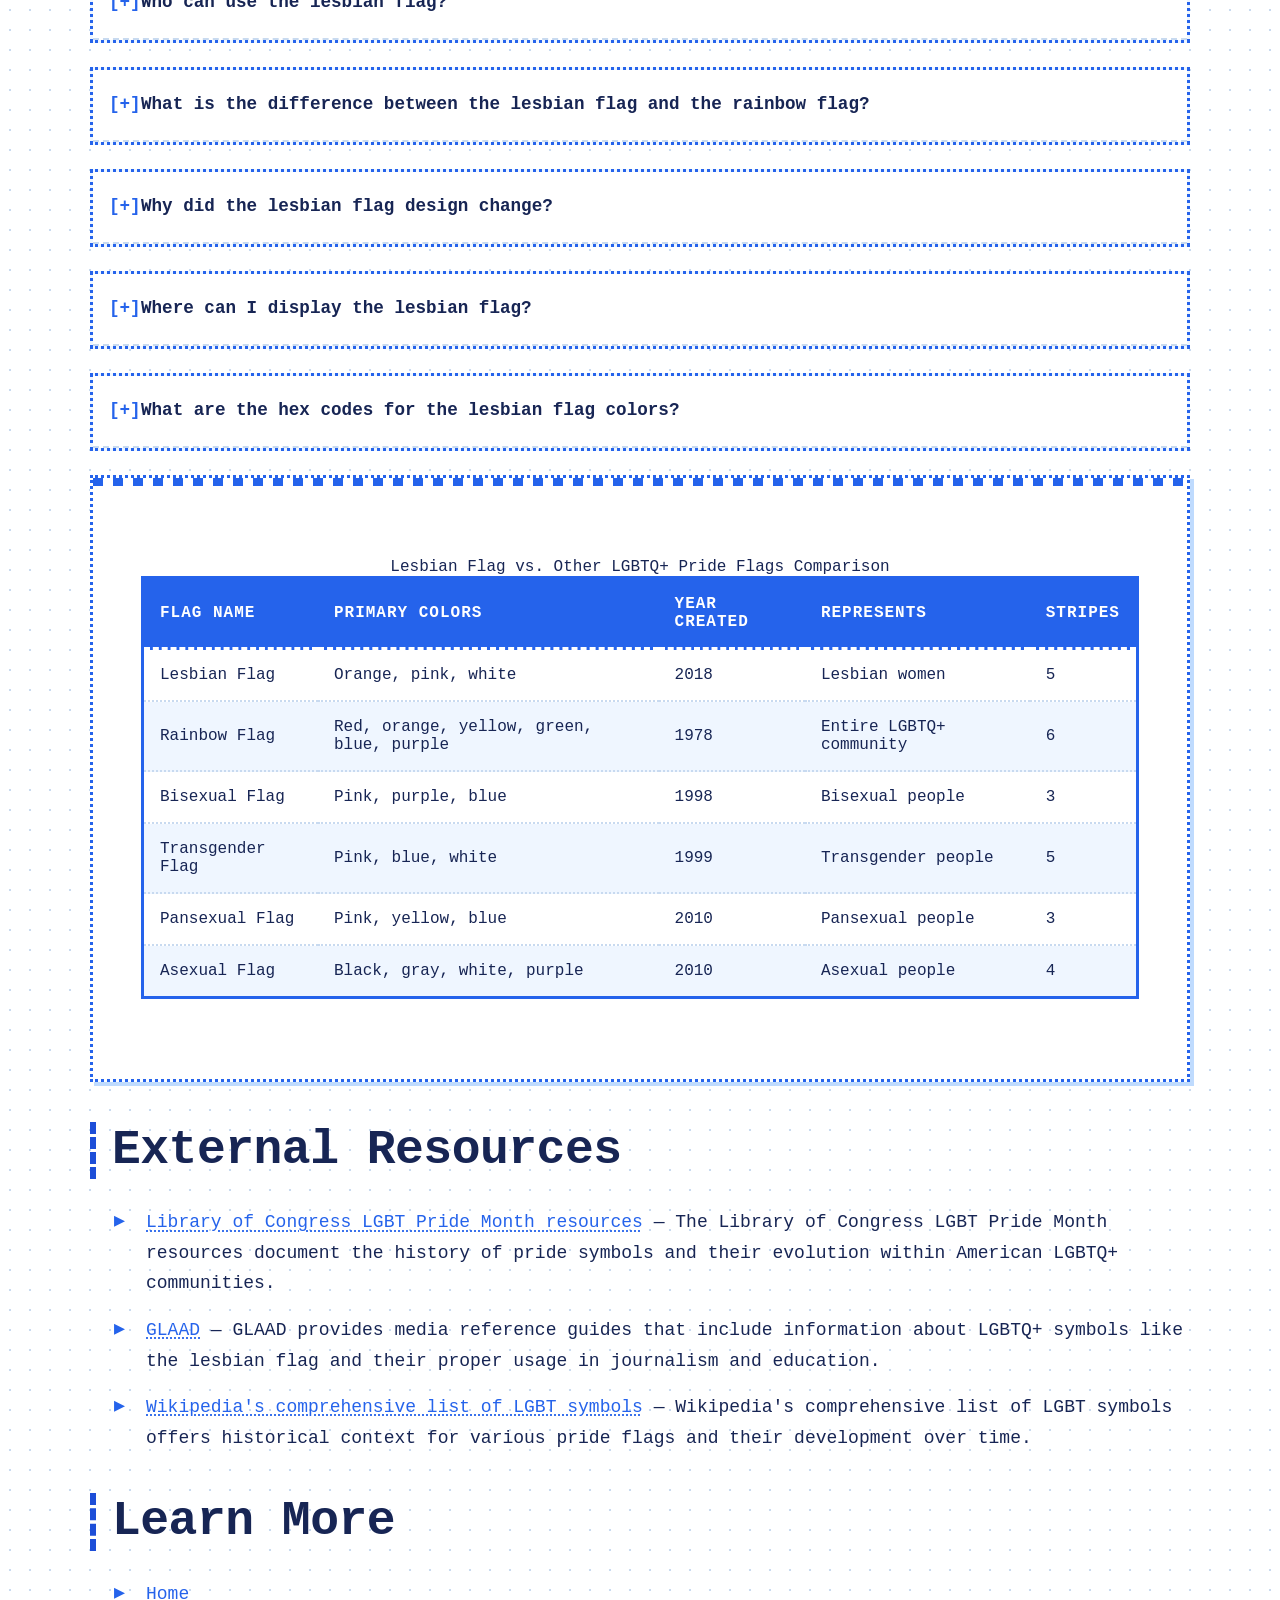
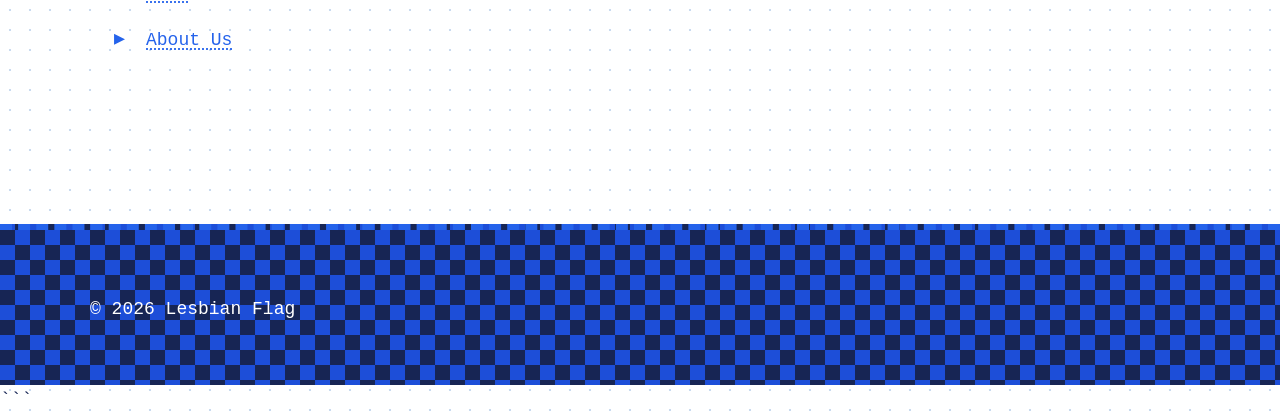
<file: faq.html>
```html
<!DOCTYPE html>
<html lang="en-US">
<head><script>if(location.hostname==="lesbian-flag-xyz.pages.dev"){location.replace("https://lesbian-flag.xyz"+location.pathname+location.search)}</script>
<meta charset="UTF-8">
<meta name="viewport" content="width=device-width, initial-scale=1.0">
<title>Lesbian Flag FAQ: Common Questions Answered</title>
<meta name="description" content="Get answers to frequently asked questions about the lesbian pride flag, including its design, colors, history, and how it differs from other LGBTQ+ symbols.">
<link rel="canonical" href="https://lesbian-flag.xyz/faq">
<link rel="stylesheet" href="style.css">
<script type="application/ld+json">
{
  "@context": "https://schema.org",
  "@type": "FAQPage",
  "mainEntity": [
    {
      "@type": "Question",
      "name": "What does the lesbian flag look like?",
      "acceptedAnswer": {
        "@type": "Answer",
        "text": "The lesbian flag features five horizontal stripes in shades of orange, white, and pink, representing the diversity of the lesbian community. From top to bottom, the stripes are dark orange, light orange, white, light pink, and dark pink. The design is clean and symmetrical, with the white stripe centered and the warm orange tones balancing the cooler pink tones. This five-stripe version, created in 2018, is the most widely recognized lesbian flag today, though some people use a seven-stripe variant that includes additional transitional shades. The flag's horizontal orientation and specific color palette make it instantly recognizable at Pride events and in digital spaces."
      }
    },
    {
      "@type": "Question",
      "name": "What do the colors on the lesbian flag mean?",
      "acceptedAnswer": {
        "@type": "Answer",
        "text": "The orange represents gender non-conformity, white represents unique relationships to womanhood, and pink represents serenity and peace, femininity, and love. More specifically, the dark orange top stripe symbolizes gender non-conformity, acknowledging lesbians who challenge traditional gender expectations. The lighter orange represents independence and community. The white center stripe honors the unique ways lesbians experience womanhood. The light pink stripe symbolizes serenity, peace, and femininity, while the dark pink bottom stripe represents love, sex, and attraction between women. These meanings were intentionally chosen to create an inclusive symbol that represents the full spectrum of lesbian experiences and identities."
      }
    },
    {
      "@type": "Question",
      "name": "When was the lesbian flag created?",
      "acceptedAnswer": {
        "@type": "Answer",
        "text": "The most commonly used lesbian flag was created in 2018 by Emily Gwen as a redesign of earlier lesbian pride flags. Gwen's design built upon a 2010 flag by Natalie McCray, removing controversial elements like the lipstick mark and introducing orange stripes to better represent gender non-conforming lesbians. The 2018 design quickly gained community acceptance through social media platforms like Tumblr and Twitter, where LGBTQ+ individuals coordinated around this new symbol. Within three years, the five-stripe orange-and-pink flag became the standard lesbian pride symbol, appearing at Pride events worldwide and in educational materials from major LGBTQ+ organizations."
      }
    },
    {
      "@type": "Question",
      "name": "Is there more than one lesbian flag?",
      "acceptedAnswer": {
        "@type": "Answer",
        "text": "Yes, several lesbian flag designs have existed over the years, though the 2018 five-stripe version is now standard. The labrys flag from 1999 featured a purple background with a black triangle and double-headed axe, but it fell out of favor due to problematic associations. The 2010 'lipstick lesbian flag' with seven pink stripes and a lipstick mark sparked debate about representing diverse lesbian identities. Some people still use a seven-stripe version of the 2018 design that includes additional shades of orange and pink. However, the five-stripe orange-pink-white design has achieved the broadest consensus and recognition, making it the de facto standard lesbian flag in 2024."
      }
    },
    {
      "@type": "Question",
      "name": "Who can use the lesbian flag?",
      "acceptedAnswer": {
        "@type": "Answer",
        "text": "The lesbian flag is primarily used by lesbians—women who are romantically and sexually attracted to other women. However, the flag's usage has expanded to include non-binary lesbians and some people who identify with sapphic or woman-loving-woman identities. The flag's symbolism around gender non-conformity and unique relationships to womanhood intentionally creates space for diverse experiences within lesbian identity. Some bisexual or pansexual women who are currently in relationships with women may use the flag in certain contexts, though they might also use flags specific to their orientations. The key is that the flag represents lesbian identity and community, so its use should respect that primary meaning while acknowledging that identity labels can be complex and personal."
      }
    },
    {
      "@type": "Question",
      "name": "What is the difference between the lesbian flag and the rainbow flag?",
      "acceptedAnswer": {
        "@type": "Answer",
        "text": "The rainbow flag represents the entire LGBTQ+ community, while the lesbian flag specifically represents lesbian identity and community. The rainbow flag, designed by Gilbert Baker in 1978, has become the universal symbol of LGBTQ+ pride with its six colored stripes (red, orange, yellow, green, blue, purple). The lesbian flag's five stripes in orange, white, and pink create a distinct visual identity separate from the broader community symbol. Many lesbians display both flags—the rainbow flag to show LGBTQ+ solidarity and the lesbian flag to represent their specific identity. This parallels how other groups within the LGBTQ+ community, such as bisexual, transgender, and pansexual individuals, have their own flags while also embracing the rainbow flag."
      }
    },
    {
      "@type": "Question",
      "name": "Why did the lesbian flag design change?",
      "acceptedAnswer": {
        "@type": "Answer",
        "text": "The lesbian flag design changed to create a more inclusive symbol that represented all lesbians, not just those with feminine presentations. The 2010 lipstick lesbian flag faced criticism for emphasizing femininity through its all-pink color scheme and lipstick mark imagery, which many felt excluded butch lesbians and gender non-conforming individuals. Emily Gwen's 2018 redesign addressed these concerns by introducing orange stripes to explicitly represent gender non-conformity and removing the lipstick mark. The design change also distanced the flag from its creator's controversial statements. Community feedback drove this evolution, demonstrating how LGBTQ+ symbols adapt to reflect the values and diversity of the people they represent."
      }
    },
    {
      "@type": "Question",
      "name": "Where can I display the lesbian flag?",
      "acceptedAnswer": {
        "@type": "Answer",
        "text": "You can display the lesbian flag anywhere you want to show pride in lesbian identity—your home, yard, car, clothing, social media profiles, or at Pride events and protests. Many lesbians fly the flag during Pride month in June or year-round as a permanent statement of identity. The flag appears on pins, patches, stickers, and jewelry for subtle everyday display. Digital versions serve as profile pictures, banners, and backgrounds on social media platforms. At LGBTQ+ community centers, college campuses, and inclusive businesses, the lesbian flag often flies alongside other pride flags to signal welcoming spaces. Some people incorporate the flag colors into artwork, crafts, or home decor for a more integrated approach. The flag belongs wherever lesbians want to create visibility and community."
      }
    },
    {
      "@type": "Question",
      "name": "What are the hex codes for the lesbian flag colors?",
      "acceptedAnswer": {
        "@type": "Answer",
        "text": "The hex codes for the lesbian flag are #D62800 (dark orange), #FF9B56 (light orange), #FFFFFF (white), #D462A6 (light pink), and #A40062 (dark pink). These specific codes ensure color accuracy when creating digital graphics, websites, or printed materials featuring the flag. Designers and developers use these hex values to maintain consistency across different platforms and media. For physical applications like fabric printing or paint matching, converting these hex codes to RGB, CMYK, or Pantone equivalents helps achieve accurate color reproduction. Having standardized color codes prevents the flag from appearing washed out or incorrectly colored, preserving its recognizable appearance and symbolic meaning."
      }
    }
  ]
}
</script>
</head>
<body>
<header class="site-header">
<div class="container">
<a href="/">Lesbian Flag</a>
<nav class="site-nav">
<ul>
<li><a href="/">Home</a></li>
<li><a href="/faq" aria-current="page">FAQ</a></li>
<li><a href="/about-us">About Us</a></li>
</ul>
</nav>
</div>
</header>
<div class="container">
<nav class="breadcrumbs">
<a href="/">Home</a> &gt; FAQ
</nav>
</div>
<main class="site-main">
<div class="container">
<h1>Frequently Asked Questions About the Lesbian Flag</h1>
<p>The lesbian flag raises many questions for people learning about LGBTQ+ symbols and identity. Whether you're a lesbian looking to understand your community's symbols better, an ally seeking to be more informed, or simply curious about pride flags, these answers provide detailed information about the lesbian flag's design, meaning, and cultural significance.</p>
<p>These questions reflect common searches and genuine curiosity about lesbian identity and symbolism. The answers draw from community consensus, historical documentation, and the experiences of lesbian individuals who use this flag as a symbol of pride and belonging.</p>
<section>
<details>
<summary>What does the lesbian flag look like?</summary>
<p>The lesbian flag features five horizontal stripes in shades of orange, white, and pink, representing the diversity of the lesbian community. From top to bottom, the stripes are dark orange, light orange, white, light pink, and dark pink. The design is clean and symmetrical, with the white stripe centered and the warm orange tones balancing the cooler pink tones. This five-stripe version, created in 2018, is the most widely recognized lesbian flag today, though some people use a seven-stripe variant that includes additional transitional shades. The flag's horizontal orientation and specific color palette make it instantly recognizable at Pride events and in digital spaces.</p>
</details>
<details>
<summary>What do the colors on the lesbian flag mean?</summary>
<p>The orange represents gender non-conformity, white represents unique relationships to womanhood, and pink represents serenity and peace, femininity, and love. More specifically, the dark orange top stripe symbolizes gender non-conformity, acknowledging lesbians who challenge traditional gender expectations. The lighter orange represents independence and community. The white center stripe honors the unique ways lesbians experience womanhood. The light pink stripe symbolizes serenity, peace, and femininity, while the dark pink bottom stripe represents love, sex, and attraction between women. These meanings were intentionally chosen to create an inclusive symbol that represents the full spectrum of lesbian experiences and identities.</p>
</details>
<details>
<summary>When was the lesbian flag created?</summary>
<p>The most commonly used lesbian flag was created in 2018 by Emily Gwen as a redesign of earlier lesbian pride flags. Gwen's design built upon a 2010 flag by Natalie McCray, removing controversial elements like the lipstick mark and introducing orange stripes to better represent gender non-conforming lesbians. The 2018 design quickly gained community acceptance through social media platforms like Tumblr and Twitter, where LGBTQ+ individuals coordinated around this new symbol. Within three years, the five-stripe orange-and-pink flag became the standard lesbian pride symbol, appearing at Pride events worldwide and in educational materials from major LGBTQ+ organizations.</p>
</details>
<details>
<summary>Is there more than one lesbian flag?</summary>
<p>Yes, several lesbian flag designs have existed over the years, though the 2018 five-stripe version is now standard. The labrys flag from 1999 featured a purple background with a black triangle and double-headed axe, but it fell out of favor due to problematic associations. The 2010 'lipstick lesbian flag' with seven pink stripes and a lipstick mark sparked debate about representing diverse lesbian identities. Some people still use a seven-stripe version of the 2018 design that includes additional shades of orange and pink. However, the five-stripe orange-pink-white design has achieved the broadest consensus and recognition, making it the de facto standard lesbian flag in 2024.</p>
</details>
<details>
<summary>Who can use the lesbian flag?</summary>
<p>The lesbian flag is primarily used by lesbians—women who are romantically and sexually attracted to other women. However, the flag's usage has expanded to include non-binary lesbians and some people who identify with sapphic or woman-loving-woman identities. The flag's symbolism around gender non-conformity and unique relationships to womanhood intentionally creates space for diverse experiences within lesbian identity. Some bisexual or pansexual women who are currently in relationships with women may use the flag in certain contexts, though they might also use flags specific to their orientations. The key is that the flag represents lesbian identity and community, so its use should respect that primary meaning while acknowledging that identity labels can be complex and personal.</p>
</details>
<details>
<summary>What is the difference between the lesbian flag and the rainbow flag?</summary>
<p>The rainbow flag represents the entire LGBTQ+ community, while the lesbian flag specifically represents lesbian identity and community. The rainbow flag, designed by Gilbert Baker in 1978, has become the universal symbol of LGBTQ+ pride with its six colored stripes (red, orange, yellow, green, blue, purple). The lesbian flag's five stripes in orange, white, and pink create a distinct visual identity separate from the broader community symbol. Many lesbians display both flags—the rainbow flag to show LGBTQ+ solidarity and the lesbian flag to represent their specific identity. This parallels how other groups within the LGBTQ+ community, such as bisexual, transgender, and pansexual individuals, have their own flags while also embracing the rainbow flag.</p>
</details>
<details>
<summary>Why did the lesbian flag design change?</summary>
<p>The lesbian flag design changed to create a more inclusive symbol that represented all lesbians, not just those with feminine presentations. The 2010 lipstick lesbian flag faced criticism for emphasizing femininity through its all-pink color scheme and lipstick mark imagery, which many felt excluded butch lesbians and gender non-conforming individuals. Emily Gwen's 2018 redesign addressed these concerns by introducing orange stripes to explicitly represent gender non-conformity and removing the lipstick mark. The design change also distanced the flag from its creator's controversial statements. Community feedback drove this evolution, demonstrating how LGBTQ+ symbols adapt to reflect the values and diversity of the people they represent.</p>
</details>
<details>
<summary>Where can I display the lesbian flag?</summary>
<p>You can display the lesbian flag anywhere you want to show pride in lesbian identity—your home, yard, car, clothing, social media profiles, or at Pride events and protests. Many lesbians fly the flag during Pride month in June or year-round as a permanent statement of identity. The flag appears on pins, patches, stickers, and jewelry for subtle everyday display. Digital versions serve as profile pictures, banners, and backgrounds on social media platforms. At LGBTQ+ community centers, college campuses, and inclusive businesses, the lesbian flag often flies alongside other pride flags to signal welcoming spaces. Some people incorporate the flag colors into artwork, crafts, or home decor for a more integrated approach. The flag belongs wherever lesbians want to create visibility and community.</p>
</details>
<details>
<summary>What are the hex codes for the lesbian flag colors?</summary>
<p>The hex codes for the lesbian flag are #D62800 (dark orange), #FF9B56 (light orange), #FFFFFF (white), #D462A6 (light pink), and #A40062 (dark pink). These specific codes ensure color accuracy when creating digital graphics, websites, or printed materials featuring the flag. Designers and developers use these hex values to maintain consistency across different platforms and media. For physical applications like fabric printing or paint matching, converting these hex codes to RGB, CMYK, or Pantone equivalents helps achieve accurate color reproduction. Having standardized color codes prevents the flag from appearing washed out or incorrectly colored, preserving its recognizable appearance and symbolic meaning.</p>
</details>
</section>
<section class="card">
<table>
<caption>Lesbian Flag vs. Other LGBTQ+ Pride Flags Comparison</caption>
<thead>
<tr>
<th>Flag Name</th>
<th>Primary Colors</th>
<th>Year Created</th>
<th>Represents</th>
<th>Stripes</th>
</tr>
</thead>
<tbody>
<tr>
<td>Lesbian Flag</td>
<td>Orange, pink, white</td>
<td>2018</td>
<td>Lesbian women</td>
<td>5</td>
</tr>
<tr>
<td>Rainbow Flag</td>
<td>Red, orange, yellow, green, blue, purple</td>
<td>1978</td>
<td>Entire LGBTQ+ community</td>
<td>6</td>
</tr>
<tr>
<td>Bisexual Flag</td>
<td>Pink, purple, blue</td>
<td>1998</td>
<td>Bisexual people</td>
<td>3</td>
</tr>
<tr>
<td>Transgender Flag</td>
<td>Pink, blue, white</td>
<td>1999</td>
<td>Transgender people</td>
<td>5</td>
</tr>
<tr>
<td>Pansexual Flag</td>
<td>Pink, yellow, blue</td>
<td>2010</td>
<td>Pansexual people</td>
<td>3</td>
</tr>
<tr>
<td>Asexual Flag</td>
<td>Black, gray, white, purple</td>
<td>2010</td>
<td>Asexual people</td>
<td>4</td>
</tr>
</tbody>
</table>
</section>
<section>
<h2>External Resources</h2>
<ul>
<li><a href="https://www.loc.gov/lgbt-pride-month/">Library of Congress LGBT Pride Month resources</a> — The Library of Congress LGBT Pride Month resources document the history of pride symbols and their evolution within American LGBTQ+ communities.</li>
<li><a href="https://www.glaad.org/">GLAAD</a> — GLAAD provides media reference guides that include information about LGBTQ+ symbols like the lesbian flag and their proper usage in journalism and education.</li>
<li><a href="https://en.wikipedia.org/wiki/LGBT_symbols">Wikipedia's comprehensive list of LGBT symbols</a> — Wikipedia's comprehensive list of LGBT symbols offers historical context for various pride flags and their development over time.</li>
</ul>
</section>
<section>
<h2>Learn More</h2>
<ul>
<li><a href="/">Home</a></li>
<li><a href="/about-us">About Us</a></li>
</ul>
</section>
</div>
</main>
<footer class="site-footer">
<div class="container">
<p>&copy; 2026 Lesbian Flag</p>
</div>
</footer>
</body>
</html>
```
</file>
<file: style.css>
* {
  box-sizing: border-box;
  margin: 0;
  padding: 0;
}

:root {
  --color-primary: #2563eb;
  --color-secondary: #1d4ed8;
  --color-accent: #bfdbfe;
  --color-bg: #ffffff;
  --color-surface: #eff6ff;
  --color-text: #172554;
  --color-text-muted: #6080b0;
  --color-border: #c8daf0;
  --font-main: 'Courier New', 'Lucida Console', Monaco, monospace;
  --max-width: 1100px;
  --radius: 3px;
}

body {
  font-family: var(--font-main);
  font-size: 16px;
  line-height: 1.7;
  color: var(--color-text);
  background-color: var(--color-bg);
  background-image: radial-gradient(circle, var(--color-border) 1px, transparent 1px);
  background-size: 20px 20px;
  min-height: 100vh;
  display: flex;
  flex-direction: column;
}

h1, h2, h3, h4, h5, h6 {
  font-weight: bold;
  line-height: 1.2;
  margin-bottom: 1rem;
  letter-spacing: -0.5px;
}

h1 {
  font-size: 3rem;
  text-transform: uppercase;
  border-bottom: 4px dotted var(--color-primary);
  padding-bottom: 0.75rem;
  margin-bottom: 1.5rem;
  letter-spacing: 2px;
}

h2 {
  font-size: 2.25rem;
  border-left: 6px dashed var(--color-secondary);
  padding-left: 1rem;
  margin-top: 2.5rem;
  margin-bottom: 1.25rem;
}

h3 {
  font-size: 1.75rem;
  color: var(--color-secondary);
  text-decoration: underline dotted var(--color-accent);
  text-underline-offset: 6px;
  margin-top: 2rem;
}

h4 {
  font-size: 1.5rem;
  color: var(--color-primary);
  margin-top: 1.75rem;
}

h5 {
  font-size: 1.25rem;
  font-style: italic;
  margin-top: 1.5rem;
}

h6 {
  font-size: 1.1rem;
  text-transform: uppercase;
  letter-spacing: 1px;
  color: var(--color-text-muted);
  margin-top: 1.25rem;
}

p {
  margin-bottom: 1.25rem;
  max-width: 75ch;
}

a {
  color: var(--color-primary);
  text-decoration: underline;
  text-decoration-style: dotted;
  text-underline-offset: 3px;
  transition: color 0.2s ease, background-color 0.2s ease, text-decoration-color 0.2s ease;
}

a:hover {
  color: var(--color-secondary);
  text-decoration-style: solid;
  background-color: var(--color-accent);
}

a:focus-visible {
  outline: 3px dotted var(--color-primary);
  outline-offset: 3px;
  background-color: var(--color-surface);
}

strong {
  font-weight: bold;
  color: var(--color-secondary);
}

em {
  font-style: italic;
  color: var(--color-text);
}

blockquote {
  border-left: 6px solid var(--color-primary);
  background-color: var(--color-surface);
  background-image: linear-gradient(45deg, var(--color-accent) 25%, transparent 25%, transparent 75%, var(--color-accent) 75%, var(--color-accent)),
                    linear-gradient(45deg, var(--color-accent) 25%, transparent 25%, transparent 75%, var(--color-accent) 75%, var(--color-accent));
  background-size: 4px 4px;
  background-position: 0 0, 2px 2px;
  padding: 1.5rem 2rem;
  margin: 2rem 0;
  font-style: italic;
  border-top: 2px dotted var(--color-border);
  border-bottom: 2px dotted var(--color-border);
}

blockquote p:last-child {
  margin-bottom: 0;
}

::selection {
  background-color: var(--color-accent);
  color: var(--color-text);
}

.site-header {
  background-color: var(--color-surface);
  border-bottom: 4px dashed var(--color-primary);
  padding: 2rem 1.5rem;
  position: sticky;
  top: 0;
  z-index: 100;
  box-shadow: 0 4px 6px rgba(37, 99, 235, 0.1);
}

.site-header .container {
  display: flex;
  flex-direction: column;
  gap: 1.5rem;
}

.site-header h1 {
  font-size: 2rem;
  border-bottom: none;
  margin-bottom: 0;
  padding-bottom: 0;
}

.site-nav {
  display: flex;
  flex-wrap: wrap;
  gap: 0.5rem;
  list-style: none;
}

.site-nav a {
  display: block;
  padding: 0.75rem 1.25rem;
  background-color: var(--color-bg);
  border: 2px dotted var(--color-primary);
  text-decoration: none;
  font-weight: bold;
  transition: background-color 0.2s ease, color 0.2s ease, border-color 0.2s ease;
}

.site-nav a:hover {
  background-color: var(--color-primary);
  color: var(--color-bg);
  border-style: solid;
}

.site-nav a:focus-visible {
  outline: 3px solid var(--color-secondary);
  outline-offset: 2px;
}

.site-main {
  flex: 1;
  padding: 3rem 1.5rem;
}

.container {
  max-width: var(--max-width);
  margin: 0 auto;
  width: 100%;
}

.breadcrumbs {
  list-style: none;
  display: flex;
  flex-wrap: wrap;
  gap: 0.5rem;
  align-items: center;
  margin-bottom: 2rem;
  padding: 0.75rem 1rem;
  background-color: var(--color-surface);
  border: 2px dotted var(--color-border);
  font-size: 0.9rem;
}

.breadcrumbs li {
  display: flex;
  align-items: center;
  gap: 0.5rem;
}

.breadcrumbs li:not(:last-child)::after {
  content: '//';
  color: var(--color-text-muted);
  font-weight: bold;
}

.breadcrumbs a {
  text-decoration: none;
  color: var(--color-text-muted);
}

.breadcrumbs a:hover {
  color: var(--color-primary);
  background-color: transparent;
}

.breadcrumbs li:last-child {
  color: var(--color-text);
  font-weight: bold;
}

.card {
  background-color: var(--color-bg);
  border: 3px dotted var(--color-primary);
  padding: 2rem;
  margin-bottom: 2rem;
  box-shadow: 4px 4px 0 var(--color-accent);
  transition: box-shadow 0.2s ease, border-color 0.2s ease;
  position: relative;
}

.card::before {
  content: '';
  position: absolute;
  top: 0;
  left: 0;
  right: 0;
  height: 8px;
  background-image: repeating-linear-gradient(90deg, var(--color-primary) 0, var(--color-primary) 10px, transparent 10px, transparent 20px);
}

.card:hover {
  box-shadow: 8px 8px 0 var(--color-accent);
  border-color: var(--color-secondary);
}

.card h2:first-child,
.card h3:first-child {
  margin-top: 0;
}

table {
  width: 100%;
  border-collapse: separate;
  border-spacing: 0;
  margin: 2rem 0;
  border: 3px solid var(--color-primary);
  background-color: var(--color-bg);
  font-size: 0.95rem;
}

table th,
table td {
  padding: 1rem;
  text-align: left;
  border-bottom: 2px dotted var(--color-border);
}

table thead {
  background-color: var(--color-primary);
  color: var(--color-bg);
}

table thead th {
  font-weight: bold;
  text-transform: uppercase;
  letter-spacing: 1px;
  border-bottom: 3px dashed var(--color-bg);
}

table tbody tr {
  transition: background-color 0.2s ease;
}

table tbody tr:nth-child(even) {
  background-color: var(--color-surface);
  background-image: radial-gradient(circle, var(--color-accent) 0.5px, transparent 0.5px);
  background-size: 8px 8px;
}

table tbody tr:hover {
  background-color: var(--color-accent);
  background-image: none;
}

table tbody tr:last-child td {
  border-bottom: none;
}

details {
  margin: 1.5rem 0;
  border: 3px dotted var(--color-primary);
  background-color: var(--color-surface);
}

summary {
  padding: 1.25rem 1.5rem;
  cursor: pointer;
  font-weight: bold;
  font-size: 1.1rem;
  list-style: none;
  user-select: none;
  background-color: var(--color-bg);
  border-bottom: 2px dashed var(--color-border);
  transition: background-color 0.2s ease, color 0.2s ease;
  position: relative;
  padding-left: 3rem;
}

summary::before {
  content: '[+]';
  position: absolute;
  left: 1rem;
  font-weight: bold;
  color: var(--color-primary);
  transition: transform 0.2s ease;
}

details[open] summary::before {
  content: '[-]';
  transform: rotate(180deg);
}

summary:hover {
  background-color: var(--color-primary);
  color: var(--color-bg);
}

summary:focus-visible {
  outline: 3px solid var(--color-secondary);
  outline-offset: -3px;
}

details[open] summary {
  border-bottom-style: solid;
}

details div {
  padding: 1.5rem;
  animation: slideDown 0.2s ease;
}

@keyframes slideDown {
  from {
    opacity: 0;
    transform: translateY(-10px);
  }
  to {
    opacity: 1;
    transform: translateY(0);
  }
}

.site-footer {
  background-color: var(--color-text);
  color: var(--color-bg);
  padding: 3rem 1.5rem 2rem;
  margin-top: 4rem;
  border-top: 6px dashed var(--color-primary);
  background-image: linear-gradient(45deg, var(--color-secondary) 25%, transparent 25%, transparent 75%, var(--color-secondary) 75%, var(--color-secondary)),
                    linear-gradient(45deg, var(--color-secondary) 25%, transparent 25%, transparent 75%, var(--color-secondary) 75%, var(--color-secondary));
  background-size: 30px 30px;
  background-position: 0 0, 15px 15px;
}

.site-footer a {
  color: var(--color-accent);
  text-decoration-color: var(--color-accent);
}

.site-footer a:hover {
  color: var(--color-bg);
  background-color: var(--color-primary);
}

.site-footer p {
  color: var(--color-bg);
  margin-bottom: 0.75rem;
}

ul, ol {
  margin: 1.5rem 0;
  padding-left: 2.5rem;
}

ul li, ol li {
  margin-bottom: 0.75rem;
  padding-left: 0.5rem;
}

ul li::marker {
  content: '▸ ';
  color: var(--color-primary);
  font-size: 1.2em;
}

ol {
  counter-reset: custom-counter;
  list-style: none;
}

ol li {
  counter-increment: custom-counter;
  position: relative;
}

ol li::before {
  content: '[' counter(custom-counter) ']';
  position: absolute;
  left: -2.5rem;
  color: var(--color-primary);
  font-weight: bold;
}

code {
  font-family: var(--font-main);
  background-color: var(--color-surface);
  padding: 0.2rem 0.5rem;
  border: 1px dotted var(--color-border);
  border-radius: var(--radius);
  font-size: 0.9em;
  color: var(--color-secondary);
}

pre {
  background-color: var(--color-text);
  color: var(--color-accent);
  padding: 1.5rem;
  margin: 2rem 0;
  overflow-x: auto;
  border: 3px solid var(--color-primary);
  border-style: dotted;
}

pre code {
  background: none;
  border: none;
  padding: 0;
  color: inherit;
  font-size: 0.85rem;
  line-height: 1.6;
}

hr {
  border: none;
  border-top: 3px dashed var(--color-border);
  margin: 3rem 0;
  position: relative;
}

hr::after {
  content: '***';
  position: absolute;
  top: -12px;
  left: 50%;
  transform: translateX(-50%);
  background-color: var(--color-bg);
  padding: 0 1rem;
  color: var(--color-primary);
  letter-spacing: 0.5rem;
}

img {
  max-width: 100%;
  height: auto;
  display: block;
  margin: 2rem 0;
  border: 4px dotted var(--color-primary);
  background-color: var(--color-surface);
  padding: 0.5rem;
}

@media (min-width: 768px) {
  body {
    font-size: 17px;
  }

  h1 {
    font-size: 4rem;
  }

  h2 {
    font-size: 2.75rem;
  }

  h3 {
    font-size: 2rem;
  }

  .site-header .container {
    flex-direction: row;
    justify-content: space-between;
    align-items: center;
  }

  .site-header h1 {
    font-size: 2.5rem;
  }

  .site-nav {
    gap: 1rem;
  }

  .site-main {
    padding: 4rem 2rem;
  }

  .card {
    padding: 2.5rem;
  }

  table {
    font-size: 1rem;
  }

  ul, ol {
    padding-left: 3rem;
  }
}

@media (min-width: 1024px) {
  body {
    font-size: 18px;
  }

  h1 {
    font-size: 4.5rem;
  }

  h2 {
    font-size: 3rem;
  }

  .site-header {
    padding: 2.5rem 2rem;
  }

  .site-main {
    padding: 5rem 2rem;
  }

  .card {
    padding: 3rem;
  }

  blockquote {
    padding: 2rem 3rem;
    margin: 2.5rem 0;
  }

  .site-footer {
    padding: 4rem 2rem 3rem;
  }
}

@media (prefers-reduced-motion: reduce) {
  *,
  *::before,
  *::after {
    animation-duration: 0.01ms !important;
    animation-iteration-count: 1 !important;
    transition-duration: 0.01ms !important;
  }

  details div {
    animation: none;
  }
}

@media print {
  body {
    background-image: none;
    background-color: white;
    color: black;
  }

  .site-header,
  .site-nav,
  .breadcrumbs,
  .site-footer {
    display: none;
  }

  .site-main {
    padding: 0;
    max-width: 100%;
  }

  .card {
    border: 1px solid black;
    box-shadow: none;
    page-break-inside: avoid;
  }

  a {
    text-decoration: underline;
    color: black;
  }

  a[href^="http"]::after {
    content: " (" attr(href) ")";
    font-size: 0.8em;
  }

  table {
    page-break-inside: avoid;
  }

  h1, h2, h3, h4, h5, h6 {
    page-break-after: avoid;
  }
}
</file>
